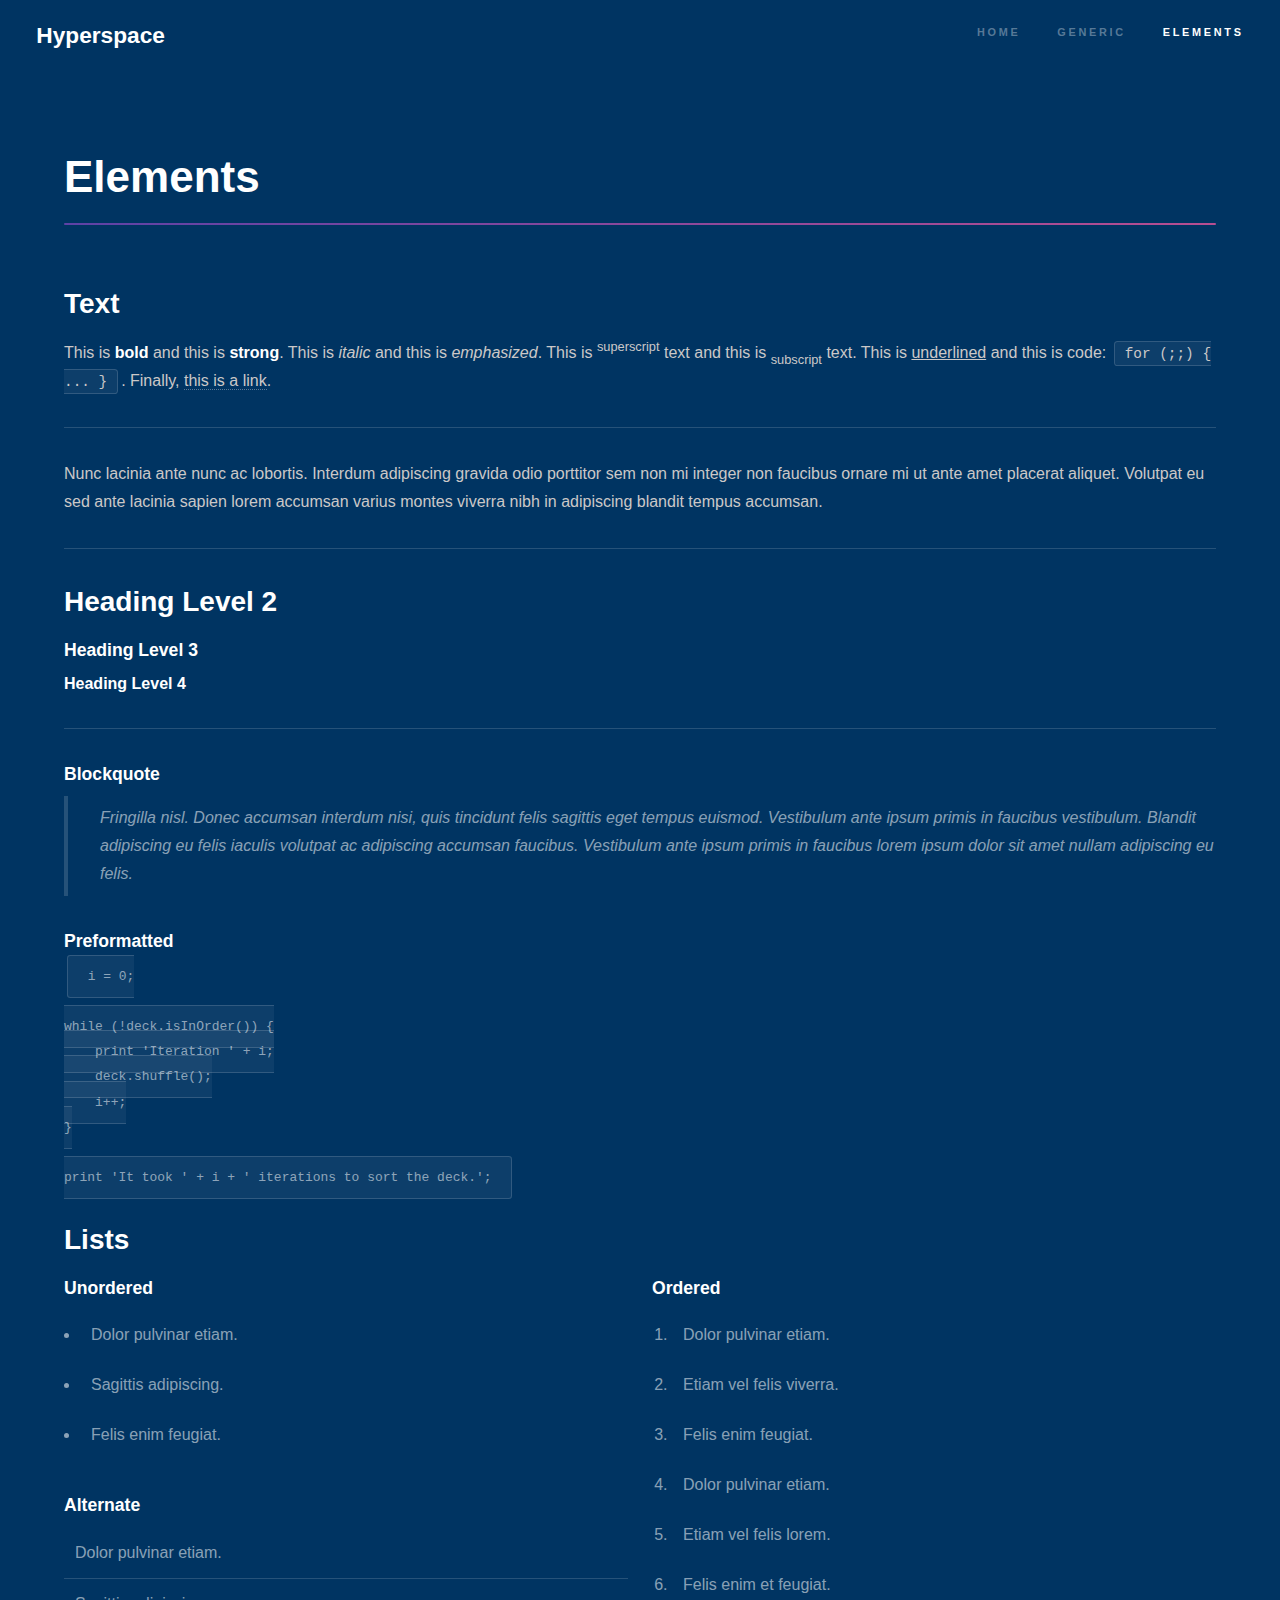
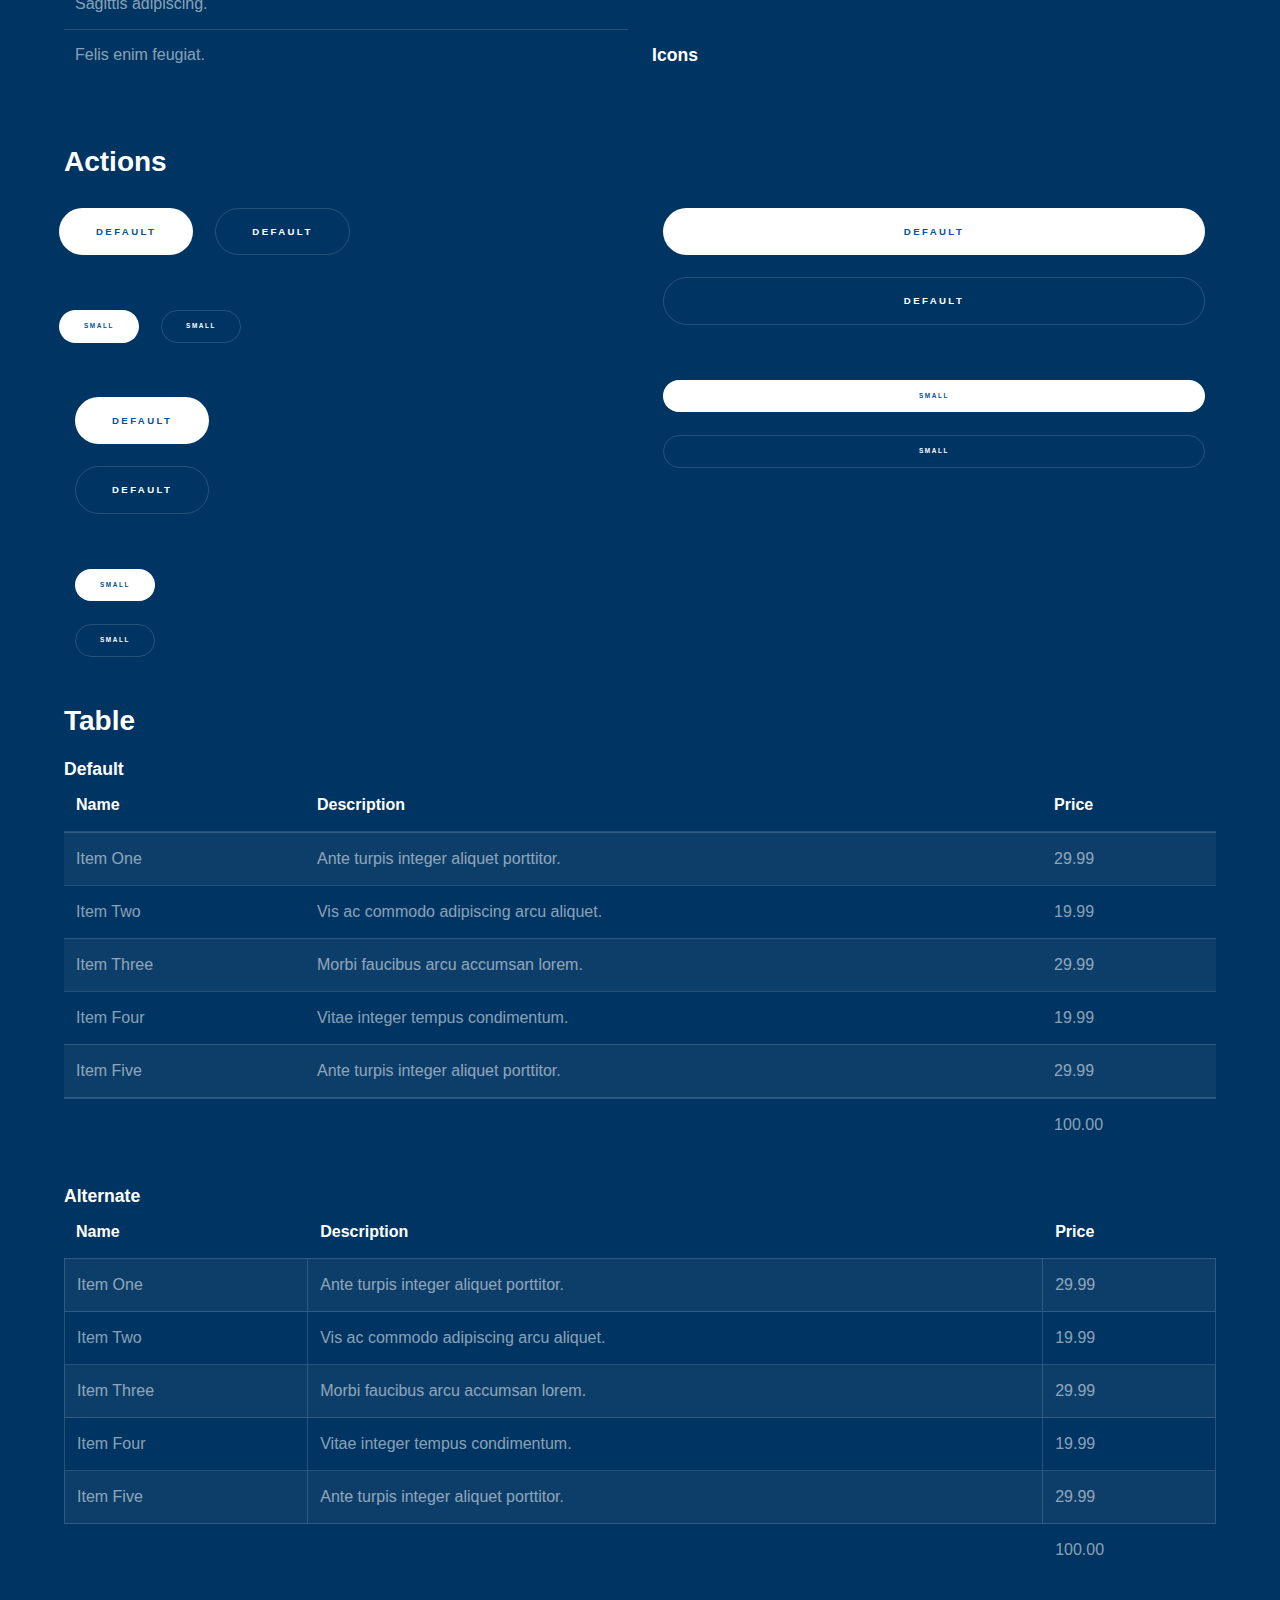
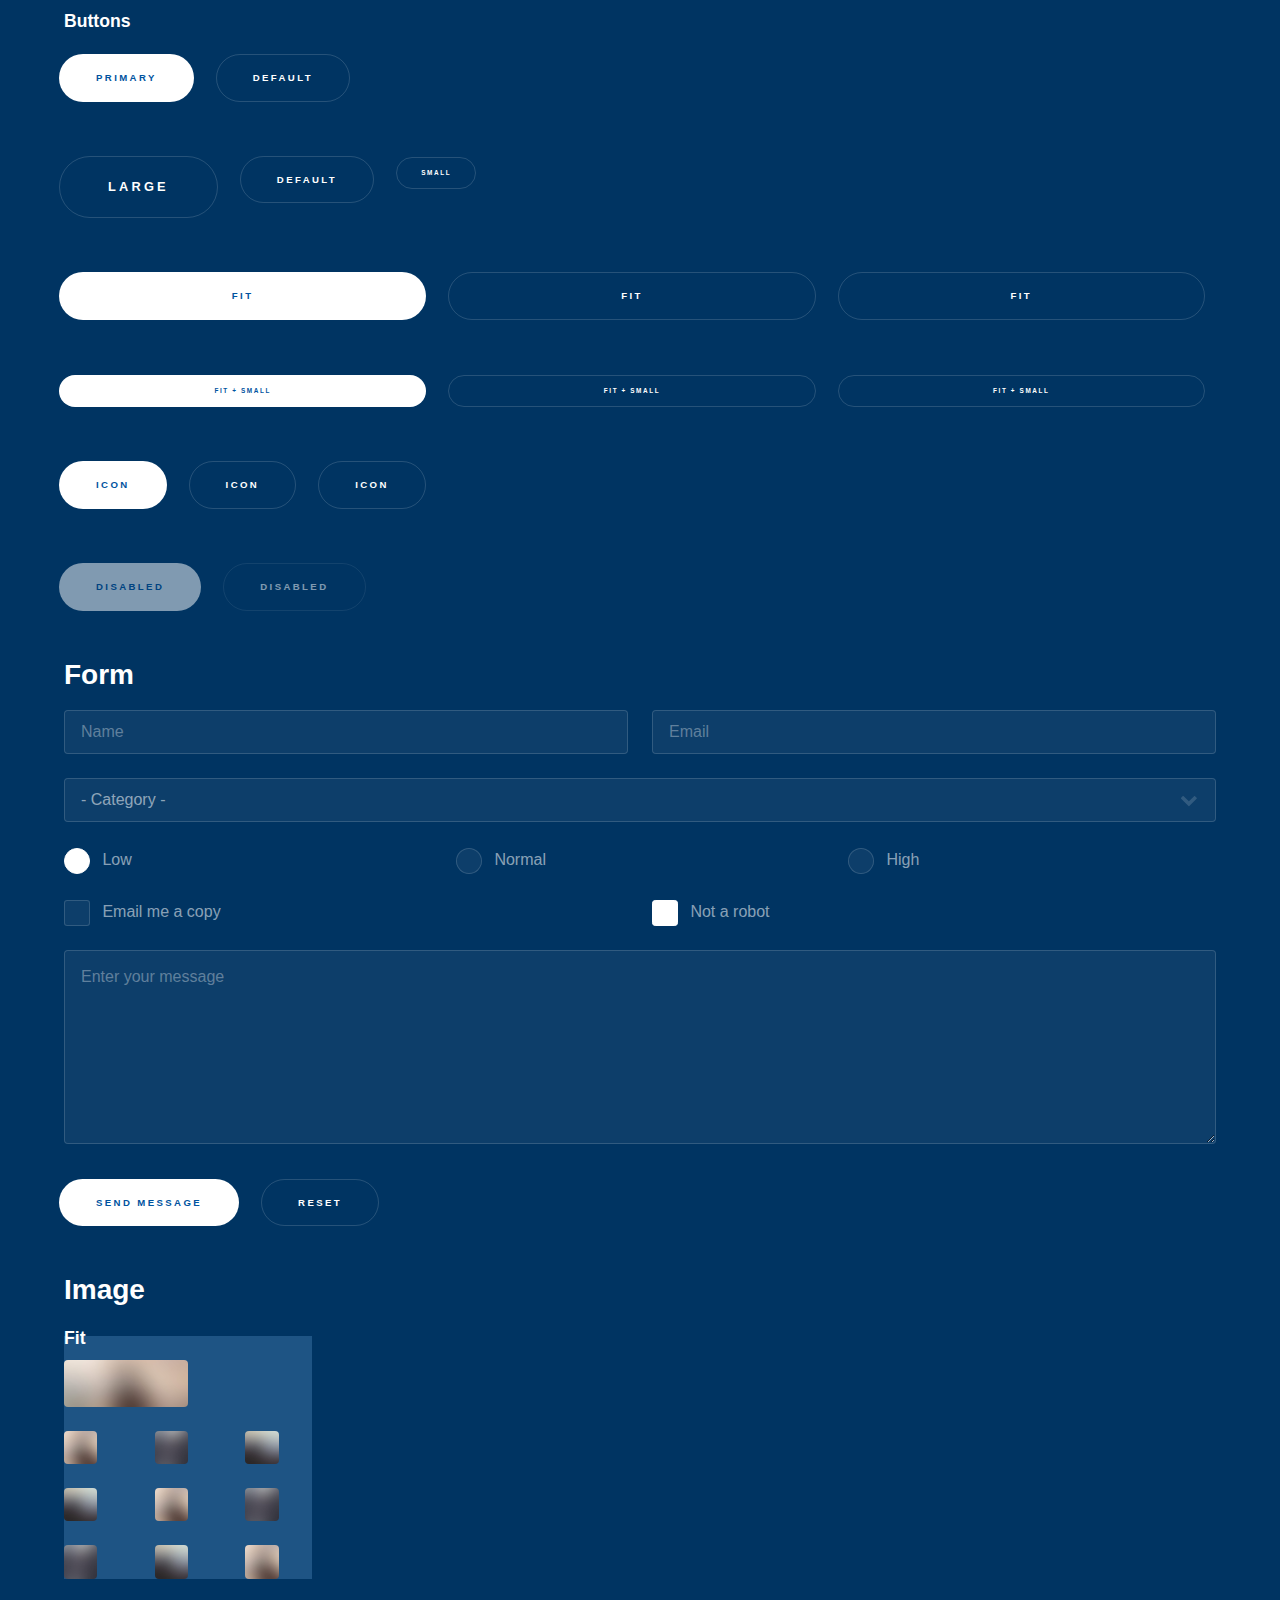
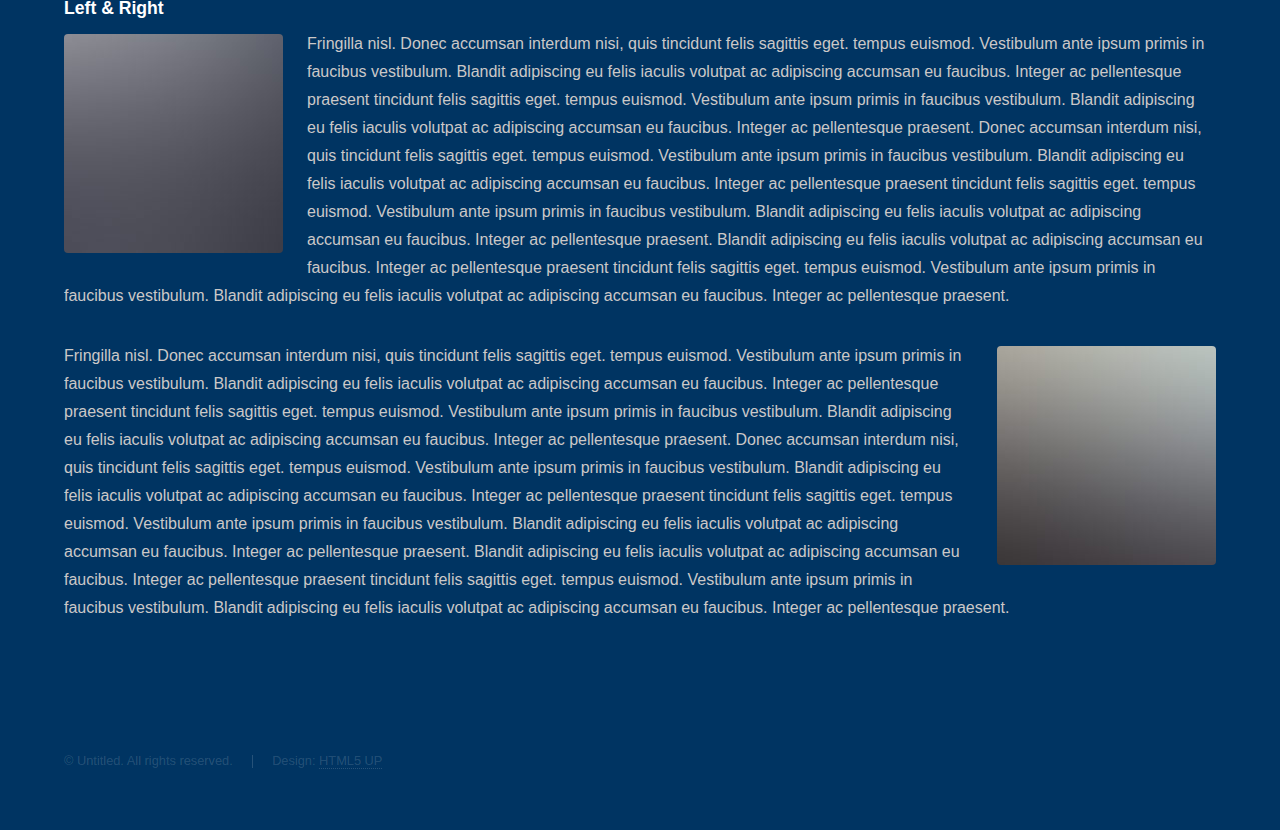
<file: elements.html>
<!DOCTYPE HTML>
<!--
	Hyperspace by HTML5 UP
	html5up.net | @ajlkn
	Free for personal and commercial use under the CCA 3.0 license (html5up.net/license)
-->
<html>
	<head>
		<title>Elements - Hyperspace by HTML5 UP</title>
		<meta charset="utf-8" />
		<meta name="viewport" content="width=device-width, initial-scale=1, user-scalable=no" />
		<link rel="stylesheet" href="assets/css/main.css" />
		<noscript><link rel="stylesheet" href="assets/css/noscript.css" /></noscript>
	</head>
	<body class="is-preload">

		<!-- Header -->
			<header id="header">
				<a href="index.html" class="title">Hyperspace</a>
				<nav>
					<ul>
						<li><a href="index.html">Home</a></li>
						<li><a href="generic.html">Generic</a></li>
						<li><a href="elements.html"  class="active">Elements</a></li>
					</ul>
				</nav>
			</header>

		<!-- Wrapper -->
			<div id="wrapper">

				<!-- Main -->
					<section id="main" class="wrapper">
						<div class="inner">
							<h1 class="major">Elements</h1>

							<!-- Text -->
								<section>
									<h2>Text</h2>
									<p>This is <b>bold</b> and this is <strong>strong</strong>. This is <i>italic</i> and this is <em>emphasized</em>.
									This is <sup>superscript</sup> text and this is <sub>subscript</sub> text.
									This is <u>underlined</u> and this is code: <code>for (;;) { ... }</code>. Finally, <a href="#">this is a link</a>.</p>
									<hr />
									<p>Nunc lacinia ante nunc ac lobortis. Interdum adipiscing gravida odio porttitor sem non mi integer non faucibus ornare mi ut ante amet placerat aliquet. Volutpat eu sed ante lacinia sapien lorem accumsan varius montes viverra nibh in adipiscing blandit tempus accumsan.</p>
									<hr />
									<h2>Heading Level 2</h2>
									<h3>Heading Level 3</h3>
									<h4>Heading Level 4</h4>
									<hr />
									<h3>Blockquote</h3>
									<blockquote>Fringilla nisl. Donec accumsan interdum nisi, quis tincidunt felis sagittis eget tempus euismod. Vestibulum ante ipsum primis in faucibus vestibulum. Blandit adipiscing eu felis iaculis volutpat ac adipiscing accumsan faucibus. Vestibulum ante ipsum primis in faucibus lorem ipsum dolor sit amet nullam adipiscing eu felis.</blockquote>
									<h3>Preformatted</h3>
									<pre><code>i = 0;

while (!deck.isInOrder()) {
    print 'Iteration ' + i;
    deck.shuffle();
    i++;
}

print 'It took ' + i + ' iterations to sort the deck.';</code></pre>
								</section>

							<!-- Lists -->
								<section>
									<h2>Lists</h2>
									<div class="row">
										<div class="col-6 col-12-medium">
											<h3>Unordered</h3>
											<ul>
												<li>Dolor pulvinar etiam.</li>
												<li>Sagittis adipiscing.</li>
												<li>Felis enim feugiat.</li>
											</ul>
											<h3>Alternate</h3>
											<ul class="alt">
												<li>Dolor pulvinar etiam.</li>
												<li>Sagittis adipiscing.</li>
												<li>Felis enim feugiat.</li>
											</ul>
										</div>
										<div class="col-6 col-12-medium">
											<h3>Ordered</h3>
											<ol>
												<li>Dolor pulvinar etiam.</li>
												<li>Etiam vel felis viverra.</li>
												<li>Felis enim feugiat.</li>
												<li>Dolor pulvinar etiam.</li>
												<li>Etiam vel felis lorem.</li>
												<li>Felis enim et feugiat.</li>
											</ol>
											<h3>Icons</h3>
											<ul class="icons">
												<li><a href="#" class="icon brands fa-twitter"><span class="label">Twitter</span></a></li>
												<li><a href="#" class="icon brands fa-facebook-f"><span class="label">Facebook</span></a></li>
												<li><a href="#" class="icon brands fa-instagram"><span class="label">Instagram</span></a></li>
												<li><a href="#" class="icon brands fa-github"><span class="label">Github</span></a></li>
											</ul>
										</div>
									</div>
									<h2>Actions</h2>
									<div class="row">
										<div class="col-6 col-12-medium">
											<ul class="actions">
												<li><a href="#" class="button primary">Default</a></li>
												<li><a href="#" class="button">Default</a></li>
											</ul>
											<ul class="actions small">
												<li><a href="#" class="button primary small">Small</a></li>
												<li><a href="#" class="button small">Small</a></li>
											</ul>
											<ul class="actions stacked">
												<li><a href="#" class="button primary">Default</a></li>
												<li><a href="#" class="button">Default</a></li>
											</ul>
											<ul class="actions stacked">
												<li><a href="#" class="button primary small">Small</a></li>
												<li><a href="#" class="button small">Small</a></li>
											</ul>
										</div>
										<div class="col-6 col-12-medium">
											<ul class="actions stacked">
												<li><a href="#" class="button primary fit">Default</a></li>
												<li><a href="#" class="button fit">Default</a></li>
											</ul>
											<ul class="actions stacked">
												<li><a href="#" class="button primary small fit">Small</a></li>
												<li><a href="#" class="button small fit">Small</a></li>
											</ul>
										</div>
									</div>
								</section>

							<!-- Table -->
								<section>
									<h2>Table</h2>
									<h3>Default</h3>
									<div class="table-wrapper">
										<table>
											<thead>
												<tr>
													<th>Name</th>
													<th>Description</th>
													<th>Price</th>
												</tr>
											</thead>
											<tbody>
												<tr>
													<td>Item One</td>
													<td>Ante turpis integer aliquet porttitor.</td>
													<td>29.99</td>
												</tr>
												<tr>
													<td>Item Two</td>
													<td>Vis ac commodo adipiscing arcu aliquet.</td>
													<td>19.99</td>
												</tr>
												<tr>
													<td>Item Three</td>
													<td> Morbi faucibus arcu accumsan lorem.</td>
													<td>29.99</td>
												</tr>
												<tr>
													<td>Item Four</td>
													<td>Vitae integer tempus condimentum.</td>
													<td>19.99</td>
												</tr>
												<tr>
													<td>Item Five</td>
													<td>Ante turpis integer aliquet porttitor.</td>
													<td>29.99</td>
												</tr>
											</tbody>
											<tfoot>
												<tr>
													<td colspan="2"></td>
													<td>100.00</td>
												</tr>
											</tfoot>
										</table>
									</div>

									<h3>Alternate</h3>
									<div class="table-wrapper">
										<table class="alt">
											<thead>
												<tr>
													<th>Name</th>
													<th>Description</th>
													<th>Price</th>
												</tr>
											</thead>
											<tbody>
												<tr>
													<td>Item One</td>
													<td>Ante turpis integer aliquet porttitor.</td>
													<td>29.99</td>
												</tr>
												<tr>
													<td>Item Two</td>
													<td>Vis ac commodo adipiscing arcu aliquet.</td>
													<td>19.99</td>
												</tr>
												<tr>
													<td>Item Three</td>
													<td> Morbi faucibus arcu accumsan lorem.</td>
													<td>29.99</td>
												</tr>
												<tr>
													<td>Item Four</td>
													<td>Vitae integer tempus condimentum.</td>
													<td>19.99</td>
												</tr>
												<tr>
													<td>Item Five</td>
													<td>Ante turpis integer aliquet porttitor.</td>
													<td>29.99</td>
												</tr>
											</tbody>
											<tfoot>
												<tr>
													<td colspan="2"></td>
													<td>100.00</td>
												</tr>
											</tfoot>
										</table>
									</div>
								</section>

							<!-- Buttons -->
								<section>
									<h3>Buttons</h3>
									<ul class="actions">
										<li><a href="#" class="button primary">Primary</a></li>
										<li><a href="#" class="button">Default</a></li>
									</ul>
									<ul class="actions">
										<li><a href="#" class="button large">Large</a></li>
										<li><a href="#" class="button">Default</a></li>
										<li><a href="#" class="button small">Small</a></li>
									</ul>
									<ul class="actions fit">
										<li><a href="#" class="button primary fit">Fit</a></li>
										<li><a href="#" class="button fit">Fit</a></li>
										<li><a href="#" class="button fit">Fit</a></li>
									</ul>
									<ul class="actions fit small">
										<li><a href="#" class="button primary fit small">Fit + Small</a></li>
										<li><a href="#" class="button fit small">Fit + Small</a></li>
										<li><a href="#" class="button fit small">Fit + Small</a></li>
									</ul>
									<ul class="actions">
										<li><a href="#" class="button primary icon solid fa-download">Icon</a></li>
										<li><a href="#" class="button icon solid fa-upload">Icon</a></li>
										<li><a href="#" class="button icon solid fa-save">Icon</a></li>
									</ul>
									<ul class="actions">
										<li><span class="button primary disabled">Disabled</span></li>
										<li><span class="button disabled">Disabled</span></li>
									</ul>
								</section>

							<!-- Form -->
								<section>
									<h2>Form</h2>
									<form method="post" action="#">
										<div class="row gtr-uniform">
											<div class="col-6 col-12-xsmall">
												<input type="text" name="demo-name" id="demo-name" value="" placeholder="Name" />
											</div>
											<div class="col-6 col-12-xsmall">
												<input type="email" name="demo-email" id="demo-email" value="" placeholder="Email" />
											</div>
											<div class="col-12">
												<select name="demo-category" id="demo-category">
													<option value="">- Category -</option>
													<option value="1">Manufacturing</option>
													<option value="1">Shipping</option>
													<option value="1">Administration</option>
													<option value="1">Human Resources</option>
												</select>
											</div>
											<div class="col-4 col-12-small">
												<input type="radio" id="demo-priority-low" name="demo-priority" checked>
												<label for="demo-priority-low">Low</label>
											</div>
											<div class="col-4 col-12-small">
												<input type="radio" id="demo-priority-normal" name="demo-priority">
												<label for="demo-priority-normal">Normal</label>
											</div>
											<div class="col-4 col-12-small">
												<input type="radio" id="demo-priority-high" name="demo-priority">
												<label for="demo-priority-high">High</label>
											</div>
											<div class="col-6 col-12-small">
												<input type="checkbox" id="demo-copy" name="demo-copy">
												<label for="demo-copy">Email me a copy</label>
											</div>
											<div class="col-6 col-12-small">
												<input type="checkbox" id="demo-human" name="demo-human" checked>
												<label for="demo-human">Not a robot</label>
											</div>
											<div class="col-12">
												<textarea name="demo-message" id="demo-message" placeholder="Enter your message" rows="6"></textarea>
											</div>
											<div class="col-12">
												<ul class="actions">
													<li><input type="submit" value="Send Message" class="primary" /></li>
													<li><input type="reset" value="Reset" /></li>
												</ul>
											</div>
										</div>
									</form>
								</section>

							<!-- Image -->
								<section>
									<h2>Image</h2>
									<h3>Fit</h3>
									<div class="box alt">
										<div class="row gtr-uniform">
											<div class="col-12"><span class="image fit"><img src="images/pic04.jpg" alt="" /></span></div>
											<div class="col-4"><span class="image fit"><img src="images/pic01.jpg" alt="" /></span></div>
											<div class="col-4"><span class="image fit"><img src="images/pic02.jpg" alt="" /></span></div>
											<div class="col-4"><span class="image fit"><img src="images/pic03.jpg" alt="" /></span></div>
											<div class="col-4"><span class="image fit"><img src="images/pic03.jpg" alt="" /></span></div>
											<div class="col-4"><span class="image fit"><img src="images/pic01.jpg" alt="" /></span></div>
											<div class="col-4"><span class="image fit"><img src="images/pic02.jpg" alt="" /></span></div>
											<div class="col-4"><span class="image fit"><img src="images/pic02.jpg" alt="" /></span></div>
											<div class="col-4"><span class="image fit"><img src="images/pic03.jpg" alt="" /></span></div>
											<div class="col-4"><span class="image fit"><img src="images/pic01.jpg" alt="" /></span></div>
										</div>
									</div>
									<h3>Left &amp; Right</h3>
									<p><span class="image left"><img src="images/pic05.jpg" alt="" /></span>Fringilla nisl. Donec accumsan interdum nisi, quis tincidunt felis sagittis eget. tempus euismod. Vestibulum ante ipsum primis in faucibus vestibulum. Blandit adipiscing eu felis iaculis volutpat ac adipiscing accumsan eu faucibus. Integer ac pellentesque praesent tincidunt felis sagittis eget. tempus euismod. Vestibulum ante ipsum primis in faucibus vestibulum. Blandit adipiscing eu felis iaculis volutpat ac adipiscing accumsan eu faucibus. Integer ac pellentesque praesent. Donec accumsan interdum nisi, quis tincidunt felis sagittis eget. tempus euismod. Vestibulum ante ipsum primis in faucibus vestibulum. Blandit adipiscing eu felis iaculis volutpat ac adipiscing accumsan eu faucibus. Integer ac pellentesque praesent tincidunt felis sagittis eget. tempus euismod. Vestibulum ante ipsum primis in faucibus vestibulum. Blandit adipiscing eu felis iaculis volutpat ac adipiscing accumsan eu faucibus. Integer ac pellentesque praesent. Blandit adipiscing eu felis iaculis volutpat ac adipiscing accumsan eu faucibus. Integer ac pellentesque praesent tincidunt felis sagittis eget. tempus euismod. Vestibulum ante ipsum primis in faucibus vestibulum. Blandit adipiscing eu felis iaculis volutpat ac adipiscing accumsan eu faucibus. Integer ac pellentesque praesent.</p>
									<p><span class="image right"><img src="images/pic06.jpg" alt="" /></span>Fringilla nisl. Donec accumsan interdum nisi, quis tincidunt felis sagittis eget. tempus euismod. Vestibulum ante ipsum primis in faucibus vestibulum. Blandit adipiscing eu felis iaculis volutpat ac adipiscing accumsan eu faucibus. Integer ac pellentesque praesent tincidunt felis sagittis eget. tempus euismod. Vestibulum ante ipsum primis in faucibus vestibulum. Blandit adipiscing eu felis iaculis volutpat ac adipiscing accumsan eu faucibus. Integer ac pellentesque praesent. Donec accumsan interdum nisi, quis tincidunt felis sagittis eget. tempus euismod. Vestibulum ante ipsum primis in faucibus vestibulum. Blandit adipiscing eu felis iaculis volutpat ac adipiscing accumsan eu faucibus. Integer ac pellentesque praesent tincidunt felis sagittis eget. tempus euismod. Vestibulum ante ipsum primis in faucibus vestibulum. Blandit adipiscing eu felis iaculis volutpat ac adipiscing accumsan eu faucibus. Integer ac pellentesque praesent. Blandit adipiscing eu felis iaculis volutpat ac adipiscing accumsan eu faucibus. Integer ac pellentesque praesent tincidunt felis sagittis eget. tempus euismod. Vestibulum ante ipsum primis in faucibus vestibulum. Blandit adipiscing eu felis iaculis volutpat ac adipiscing accumsan eu faucibus. Integer ac pellentesque praesent.</p>
								</section>

						</div>
					</section>

			</div>

		<!-- Footer -->
			<footer id="footer" class="wrapper alt">
				<div class="inner">
					<ul class="menu">
						<li>&copy; Untitled. All rights reserved.</li><li>Design: <a href="http://html5up.net">HTML5 UP</a></li>
					</ul>
				</div>
			</footer>

		<!-- Scripts -->
			<script src="assets/js/jquery.min.js"></script>
			<script src="assets/js/jquery.scrollex.min.js"></script>
			<script src="assets/js/jquery.scrolly.min.js"></script>
			<script src="assets/js/browser.min.js"></script>
			<script src="assets/js/breakpoints.min.js"></script>
			<script src="assets/js/util.js"></script>
			<script src="assets/js/main.js"></script>

	</body>
</html>
</file>
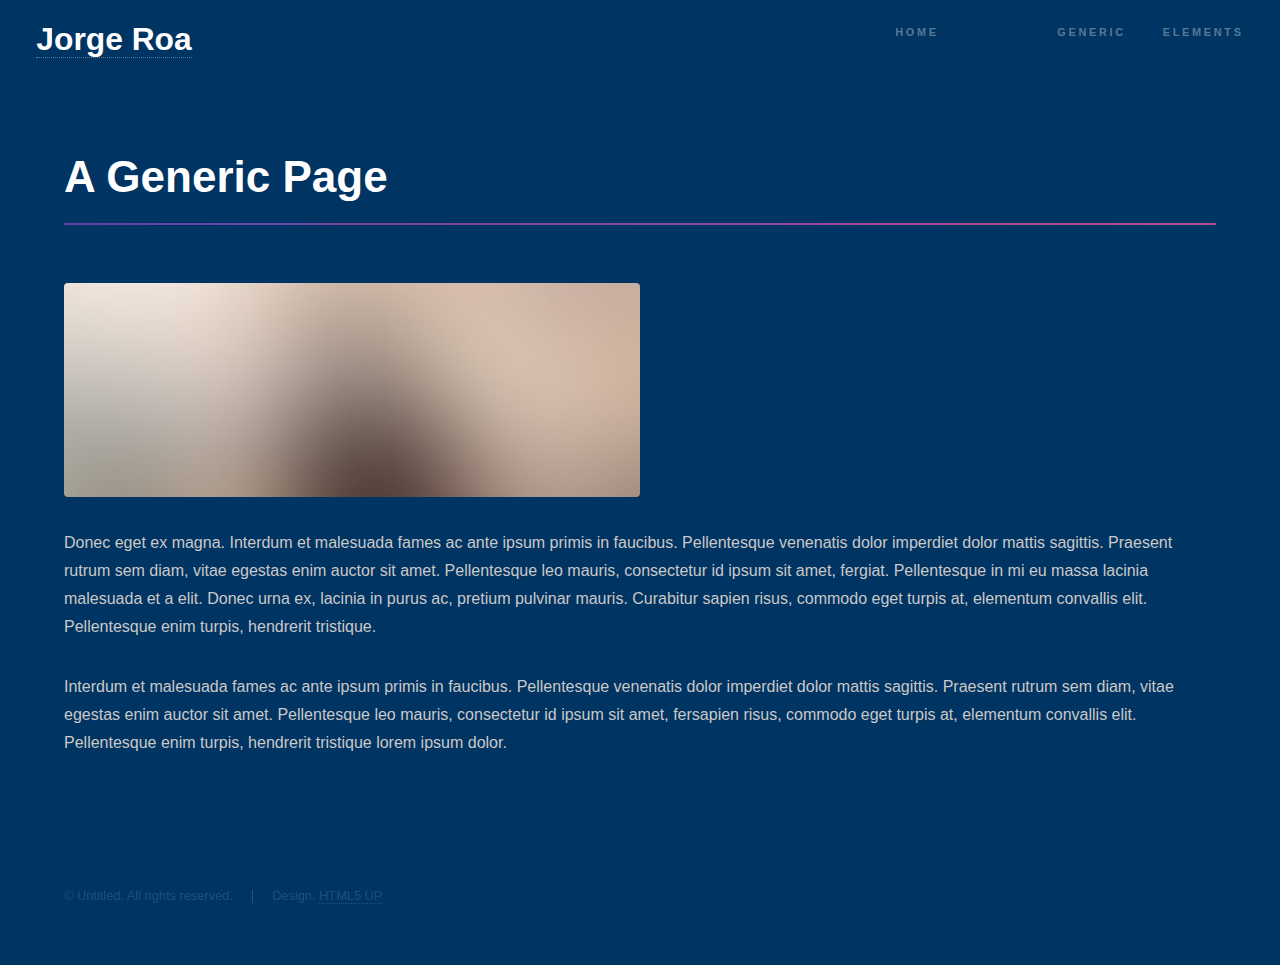
<file: generic.html>
<!DOCTYPE HTML>
<!--
	Hyperspace by HTML5 UP
	html5up.net | @ajlkn
	Free for personal and commercial use under the CCA 3.0 license (html5up.net/license)
-->
<html>
	<head>
		<title>Generic - Hyperspace by HTML5 UP</title>
		<meta charset="utf-8" />
		<meta name="viewport" content="width=device-width, initial-scale=1, user-scalable=no" />
		<link rel="stylesheet" href="assets/css/main.css" />
		<noscript><link rel="stylesheet" href="assets/css/noscript.css" /></noscript>
	</head>
	<body class="homepage is-preload">


		<!-- Header -->
			<section id="header">
				<h2><a href="index.html">Jorge Roa</a></h2>
				<!-- Nav -->
				<nav>
					<ul id="main">
						<li><a href="index.html">Home</a></li>
						<li>

						<li><a href="generic.html">Generic</a>
							  <ul class="drop">
					<div>

							<li><a href="generic.html">Rstudio</a></li>
							<li><a href="generic.html">Python</a></li>
							<li><a href="generic.html">Tableau</a></li>
						</div>
		      </ul>
				</li>
						<li><a href="elements.html">Elements</a></li>
				  </ul>
				</nav>
			</section>

		<!-- Wrapper -->
			<div id="wrapper">

				<!-- Main -->
					<section id="main" class="wrapper">
						<div class="inner">
							<h1 class="major">A Generic Page</h1>
							<span class="image fit"><img src="images/pic04.jpg" alt="" /></span>
							<p>Donec eget ex magna. Interdum et malesuada fames ac ante ipsum primis in faucibus. Pellentesque venenatis dolor imperdiet dolor mattis sagittis. Praesent rutrum sem diam, vitae egestas enim auctor sit amet. Pellentesque leo mauris, consectetur id ipsum sit amet, fergiat. Pellentesque in mi eu massa lacinia malesuada et a elit. Donec urna ex, lacinia in purus ac, pretium pulvinar mauris. Curabitur sapien risus, commodo eget turpis at, elementum convallis elit. Pellentesque enim turpis, hendrerit tristique.</p>
							<p>Interdum et malesuada fames ac ante ipsum primis in faucibus. Pellentesque venenatis dolor imperdiet dolor mattis sagittis. Praesent rutrum sem diam, vitae egestas enim auctor sit amet. Pellentesque leo mauris, consectetur id ipsum sit amet, fersapien risus, commodo eget turpis at, elementum convallis elit. Pellentesque enim turpis, hendrerit tristique lorem ipsum dolor.</p>
						</div>
						<div class='tableauPlaceholder' id='viz1659724978079' style='position: relative'><noscript><a href='#'><img alt='Dispositivos médicos ' src='https:&#47;&#47;public.tableau.com&#47;static&#47;images&#47;5Q&#47;5Q4TH9K4Y&#47;1_rss.png' style='border: none' /></a></noscript><object class='tableauViz'  style='display:none;'><param name='host_url' value='https%3A%2F%2Fpublic.tableau.com%2F' /> <param name='embed_code_version' value='3' /> <param name='path' value='shared&#47;5Q4TH9K4Y' /> <param name='toolbar' value='yes' /><param name='static_image' value='https:&#47;&#47;public.tableau.com&#47;static&#47;images&#47;5Q&#47;5Q4TH9K4Y&#47;1.png' /> <param name='animate_transition' value='yes' /><param name='display_static_image' value='yes' /><param name='display_spinner' value='yes' /><param name='display_overlay' value='yes' /><param name='display_count' value='yes' /><param name='language' value='es-ES' /></object></div>                <script type='text/javascript'>                    var divElement = document.getElementById('viz1659724978079');                    var vizElement = divElement.getElementsByTagName('object')[0];                    vizElement.style.width='1016px';vizElement.style.height='991px';                    var scriptElement = document.createElement('script');                    scriptElement.src = 'https://public.tableau.com/javascripts/api/viz_v1.js';                    vizElement.parentNode.insertBefore(scriptElement, vizElement);                </script>
					</section>


		<!-- Footer -->
			<footer id="footer" class="wrapper alt">
				<div class="inner">
					<ul class="menu">
						<li>&copy; Untitled. All rights reserved.</li><li>Design: <a href="http://html5up.net">HTML5 UP</a></li>
					</ul>
				</div>
			</footer>


    </div>

		<!-- Scripts -->
			<script src="assets/js/jquery.min.js"></script>
			<script src="assets/js/jquery.scrollex.min.js"></script>
			<script src="assets/js/jquery.scrolly.min.js"></script>
			<script src="assets/js/browser.min.js"></script>
			<script src="assets/js/breakpoints.min.js"></script>
			<script src="assets/js/util.js"></script>
			<script src="assets/js/main.js"></script>

	</body>
</html>
</file>
<file: assets/css/main.css>
.fade-in-text {
  animation: fadeIn 2s;
  -webkit-animation: fadeIn 2s;
  -moz-animation: fadeIn 2s;
  -o-animation: fadeIn 2s;
  -ms-animation: fadeIn 2s;
}

@keyframes fadeIn {
  0% { opacity: 0; }
  100% { opacity: 1; }
}

@-moz-keyframes fadeIn {
  0% { opacity: 0; }
  100% { opacity: 1; }
}

@-webkit-keyframes fadeIn {
  0% { opacity: 0; }
  100% { opacity: 1; }
}

@-o-keyframes fadeIn {
  0% { opacity: 0; }
  100% { opacity: 1; }
}

@-ms-keyframes fadeIn {
  0% { opacity: 0; }
  100% { opacity: 1; }
}


.reveal{

  transform: translateY(150px);
  opacity: 0;
  transition: 0.5s all ease;
}

.reveal.active{
  transform: translateY(0);
  opacity: 1;
}


#header{
    height: 80px;
		border-bottom: none;
		background: #003462 !important;
		font-size: 113.5%;

}

ul{
	list-style: none;
	position: relative;
}

.drop ul{
    position: relative;   /* add this */
}

.drop ul ul{
    left: -2em;              /* add this */
}
a{
text-decoration: none;
outline:none;
list-style: none;
border-bottom: none;
}
#main {
  position: relative;
  border-bottom: none;
	background: #0073DB;


}

#main {
  position: relative;
  border-bottom: none;
	background: #0073DB;


}
#main li {
	left: auto;
  position: relative;
  padding: 11px 11px;
  z-index: 5;
  min-width: 50px;

}


.drop {
  overflow: hidden;
  list-style: none;
  position: absolute;
  padding: 0;
  width: 105%;

  top: 42px;


}
.drop div {
  -webkit-transform: translate(0, -100%);
  -moz-transform: translate(0, -100%);
  -ms-transform: translate(0, -100%);
  transform: translate(0, -100%);
  -webkit-transition: all 0.5s 0.1s;
  -moz-transition: all 0.5s 0.1s;
  -ms-transition: all 0.5s 0.1s;
  transition: all 0.5s 0.1s;
	left: -2em;

}
.drop li {
  display: block;
  padding: 0;
  width: 100%;
  background: #0054A0 !important;
	position: absolute;



}

#marker {
  height: 6px;
  background: #3e8760 !important;

  bottom: 0;
  width: 100px;
  z-index: 2;
  -webkit-transition: all 0.35s;
  -moz-transition: all 0.35s;
  -ms-transition: all 0.35s;
  transition: all 0.35s;
}

#main li:nth-child(1):hover ul div {
  -webkit-transform: translate(0, 0);
  -moz-transform: translate(0, 0);
  -ms-transform: translate(0, 0);
  transform: translate(0, 0);

}
#main li:nth-child(1):hover ~ #marker {
  -webkit-transform: translate(0px, 0);
  -moz-transform: translate(0px, 0);
  -ms-transform: translate(0px, 0);
  transform: translate(0px, 0);
}

#main li:nth-child(2):hover ul div {
  -webkit-transform: translate(0, 0);
  -moz-transform: translate(0, 0);
  -ms-transform: translate(0, 0);
  transform: translate(0, 0);
}
#main li:nth-child(2):hover ~ #marker {
  -webkit-transform: translate(120px, 0);
  -moz-transform: translate(120px, 0);
  -ms-transform: translate(120px, 0);
  transform: translate(120px, 0);
}

#main li:nth-child(3):hover ul div {
  -webkit-transform: translate(0, 0);
  -moz-transform: translate(0, 0);
  -ms-transform: translate(0, 0);
  transform: translate(0, 0);
}
#main li:nth-child(3):hover ~ #marker {
  -webkit-transform: translate(240px, 0);
  -moz-transform: translate(240px, 0);
  -ms-transform: translate(240px, 0);
  transform: translate(240px, 0);
}

#main li:nth-child(4):hover ul div {
  -webkit-transform: translate(0, 0);
  -moz-transform: translate(0, 0);
  -ms-transform: translate(0, 0);
  transform: translate(0, 0);
}
#main li:nth-child(4):hover ~ #marker {
  -webkit-transform: translate(360px, 0);
  -moz-transform: translate(360px, 0);
  -ms-transform: translate(360px, 0);
  transform: translate(360px, 0);
}



@import url(fontawesome-all.min.css);

/*
	Hyperspace by HTML5 UP
	html5up.net | @ajlkn
	Free for personal and commercial use under the CCA 3.0 license (html5up.net/license)
*/

html, body, div, span, applet, object,
iframe, h1, h2, h3, h4, h5, h6, p, blockquote,
pre, a, abbr, acronym, address, big, cite,
code, del, dfn, em, img, ins, kbd, q, s, samp,
small, strike, strong, sub, sup, tt, var, b,
u, i, center, dl, dt, dd, ol, ul, li, fieldset,
form, label, legend, table, caption, tbody,
tfoot, thead, tr, th, td, article, aside,
canvas, details, embed, figure, figcaption,
footer, header, hgroup, menu, nav, output, ruby,
section, summary, time, mark, audio, video {
	margin: 0;
	padding: 0;
	border: 0;
	font-size: 100%;
	font: inherit;
	vertical-align: baseline;}

article, aside, details, figcaption, figure,
footer, header, hgroup, menu, nav, section {
	display: block;}

header .subnav ul li ul a{

	position: absolute;
}

p{
  color: #CBC8C8 !important;
}
body {
	line-height: 1;
}

ol, ul {
	list-style: none;
}

blockquote, q {
	quotes: none;
}

	blockquote:before, blockquote:after, q:before, q:after {
		content: '';
		content: none;
	}

table {
	border-collapse: collapse;
	border-spacing: 0;
}

body {
	-webkit-text-size-adjust: none;
}

mark {
	background-color: transparent;
	color: inherit;
}

input::-moz-focus-inner {
	border: 0;
	padding: 0;
}

input, select, textarea {
	-moz-appearance: none;
	-webkit-appearance: none;
	-ms-appearance: none;
	appearance: none;
}

/* Basic */

	@-ms-viewport {
		width: device-width;
    zoom: 1.0 ;
	}

	body {
		-ms-overflow-style: scrollbar;
	}

  @media only screen and (max-width: 600px) {

    header nav li ul main a section div{
      display: none;
    }

  }

	@media screen and (max-width: 480px) {

		html, body {
			min-width: 320px;
		}

	}

	html {
		box-sizing: border-box;
	}

	*, *:before, *:after {
		box-sizing: inherit;
	}

	body {
		background: #312450;
	}

		body.is-preload *, body.is-preload *:before, body.is-preload *:after {
			-moz-animation: none !important;
			-webkit-animation: none !important;
			-ms-animation: none !important;
			animation: none !important;
			-moz-transition: none !important;
			-webkit-transition: none !important;
			-ms-transition: none !important;
			transition: none !important;
		}

/* Type */

	body, input, select, textarea {
		color: rgba(255, 255, 255, 0.55);
		font-family: Arial, Helvetica, sans-serif;
		font-size: 16.5pt;
		font-weight: normal;
		line-height: 1.75;
	}

		@media screen and (max-width: 1680px) {

			body, input, select, textarea {
				font-size: 13pt;
			}

		}

		@media screen and (max-width: 1280px) {

			body, input, select, textarea {
				font-size: 12pt;
			}

		}

		@media screen and (max-width: 360px) {

			body, input, select, textarea {
				font-size: 11pt;
			}

		}

	a {
		-moz-transition: color 0.2s ease, border-bottom-color 0.2s ease;
		-webkit-transition: color 0.2s ease, border-bottom-color 0.2s ease;
		-ms-transition: color 0.2s ease, border-bottom-color 0.2s ease;
		transition: color 0.2s ease, border-bottom-color 0.2s ease;
		border-bottom: dotted 1px rgba(255, 255, 255, 0.35);
		color: inherit;
		text-decoration: none;
	}

		a:hover {
			border-bottom-color: transparent;
			color: #b74e91 !important;
		}

	strong, b {
		color: #ffffff;
		font-weight: bold;
	}

	em, i {
		font-style: italic;
	}

	p {
		margin: 0 0 2em 0;
	}

	h1, h2, h3, h4, h5, h6 {
		color: #ffffff;
		font-weight: bold;
		line-height: 1.5;
		margin: 0 0 0.5em 0;
	}

		h1 a, h2 a, h3 a, h4 a, h5 a, h6 a {
			color: inherit;
			text-decoration: none;
		}

	h1 {
		font-size: 2.75em;
	}

		h1.major {
			margin: 0 0 1.3em 0;
			position: relative;
			padding-bottom: 0.35em;
		}

			h1.major:after {
				background-image: -moz-linear-gradient(to right, #5e42a6, #b74e91);
				background-image: -webkit-linear-gradient(to right, #5e42a6, #b74e91);
				background-image: -ms-linear-gradient(to right, #5e42a6, #b74e91);
				background-image: linear-gradient(to right, #5e42a6, #b74e91);
				-moz-transition: max-width 0.2s ease;
				-webkit-transition: max-width 0.2s ease;
				-ms-transition: max-width 0.2s ease;
				transition: max-width 0.2s ease;
				border-radius: 0.2em;
				bottom: 0;
				content: '';
				height: 0.05em;
				position: absolute;
				right: 0;
				width: 100%;
			}

	h2 {
		font-size: 1.75em;
	}

	h3 {
		font-size: 1.1em;
	}

	h4 {
		font-size: 1em;
	}

	h5 {
		font-size: 0.8em;
	}

	h6 {
		font-size: 0.6em;
	}

	@media screen and (max-width: 736px) {

		h1 {
			font-size: 2em;
		}

		h2 {
			font-size: 1.25em;
		}

		h3 {
			font-size: 1em;
		}

		h4 {
			font-size: 0.8em;
		}

		h5 {
			font-size: 0.6em;
		}

		h6 {
			font-size: 0.6em;
		}

	}

	sub {
		font-size: 0.8em;
		position: relative;
		top: 0.5em;
	}

	sup {
		font-size: 0.8em;
		position: relative;
		top: -0.5em;
	}

	blockquote {
		border-left: solid 4px rgba(255, 255, 255, 0.15);
		font-style: italic;
		margin: 0 0 2em 0;
		padding: 0.5em 0 0.5em 2em;
	}

	code {
		background: rgba(255, 255, 255, 0.05);
		border-radius: 0.25em;
		border: solid 1px rgba(255, 255, 255, 0.15);
		font-family: "Courier New", monospace;
		font-size: 0.9em;
		margin: 0 0.25em;
		padding: 0.25em 0.65em;
	}

	pre {
		-webkit-overflow-scrolling: touch;
		font-family: "Courier New", monospace;
		font-size: 0.9em;
		margin: 0 0 2em 0;
	}

		pre code {

			line-height: 1.75em;
			padding: 1em 1.5em;
			overflow-x: auto;
		}

	hr {
		border: 0;
		border-bottom: solid 1px rgba(255, 255, 255, 0.15);
		margin: 2em 0;
	}

		hr.major {
			margin: 3em 0;
		}

	.align-left {
		text-align: left;
	}

	.align-center {
		text-align: center;
	}

	.align-right {
		text-align: right;
	}

  /* Container */

  	.container {
  		margin: 0 auto;
  		max-width: 100%;
  		width: 1400px;
  	}

  		@media screen and (max-width: 1680px) {

  			.container {
  				width: 1200px;
  			}

  		}

  		@media screen and (max-width: 1280px) {

  			.container {
  				width: 960px;
  			}

  		}

  		@media screen and (max-width: 980px) {

  			.container {
  				width: 90%;
  			}

  		}

  		@media screen and (max-width: 736px) {

  			.container {
  				width: 100%;
  			}

  		}

      @media screen and (max-width: 300px) {

  			.header {
  				width: 10%;
          position: flex;
  			}

  		}


/* Row */

	.row {
		display: flex ;
		flex-wrap: wrap;
		box-sizing: border-box;
		align-items: stretch;
    text-align: justify;
    justify-content: space-between;
	}

		.row > * {
			box-sizing: border-box;
		}

		.row.gtr-uniform > * > :last-child {
			margin-bottom: 0;
		}

		.row.aln-left {
			justify-content: flex-start;
		}

		.row.aln-center {
			justify-content: center;
		}

		.row.aln-right {
			justify-content: flex-end;
		}

		.row.aln-top {
			align-items: flex-start;
		}

		.row.aln-middle {
			align-items: center;
		}

		.row.aln-bottom {
			align-items: flex-end;
		}

		.row > .imp {
			order: -1;
		}

		.row > .col-1 {
			width: 8.33333%;
		}

		.row > .off-1 {
			margin-left: 8.33333%;
		}

		.row > .col-2 {
			width: 16.66667%;
		}

		.row > .off-2 {
			margin-left: 16.66667%;
		}

		.row > .col-3 {
			width: 25%;
		}

		.row > .off-3 {
			margin-left: 25%;
		}

		.row > .col-4 {
			width: 33.33333%;
		}

		.row > .off-4 {
			margin-left: 33.33333%;
		}

		.row > .col-5 {
			width: 41.66667%;
		}

		.row > .off-5 {
			margin-left: 41.66667%;
		}

		.row > .col-6 {
			width: 50%;
		}

		.row > .off-6 {
			margin-left: 50%;
		}

		.row > .col-7 {
			width: 58.33333%;
		}

		.row > .off-7 {
			margin-left: 58.33333%;
		}

		.row > .col-8 {
			width: 66.66667%;
		}

		.row > .off-8 {
			margin-left: 66.66667%;
		}

		.row > .col-9 {
			width: 75%;
		}

		.row > .off-9 {
			margin-left: 75%;
		}

		.row > .col-10 {
			width: 83.33333%;
		}

		.row > .off-10 {
			margin-left: 83.33333%;
		}

		.row > .col-11 {
			width: 91.66667%;
		}

		.row > .off-11 {
			margin-left: 91.66667%;
		}

		.row > .col-12 {
			width: 100%;
		}

		.row > .off-12 {
			margin-left: 100%;
		}

		.row.gtr-0 {
			margin-top: 0;
			margin-left: 0em;
		}

			.row.gtr-0 > * {
				padding: 0 0 0 0em;
			}

			.row.gtr-0.gtr-uniform {
				margin-top: 0em;
			}

				.row.gtr-0.gtr-uniform > * {
					padding-top: 0em;
				}

		.row.gtr-25 {
			margin-top: 0;
			margin-left: -0.375em;
		}

			.row.gtr-25 > * {
				padding: 0 0 0 0.375em;
			}

			.row.gtr-25.gtr-uniform {
				margin-top: -0.375em;
			}

				.row.gtr-25.gtr-uniform > * {
					padding-top: 0.375em;
				}

		.row.gtr-50 {
			margin-top: 0;
			margin-left: -0.75em;
		}

			.row.gtr-50 > * {
				padding: 0 0 0 0.75em;
			}

			.row.gtr-50.gtr-uniform {
				margin-top: -0.75em;
			}

				.row.gtr-50.gtr-uniform > * {
					padding-top: 0.75em;
				}

		.row {
			margin-top: 0;
			margin-left: -1.5em;
		}

			.row > * {
				padding: 0 0 0 1.5em;
			}

			.row.gtr-uniform {
				margin-top: -1.5em;
			}

				.row.gtr-uniform > * {
					padding-top: 1.5em;
				}

		.row.gtr-150 {
			margin-top: 0;
			margin-left: -2.25em;
		}

			.row.gtr-150 > * {
				padding: 0 0 0 2.25em;
			}

			.row.gtr-150.gtr-uniform {
				margin-top: -2.25em;
			}

				.row.gtr-150.gtr-uniform > * {
					padding-top: 2.25em;
				}

		.row.gtr-200 {
			margin-top: 0;
			margin-left: -3em;
		}

			.row.gtr-200 > * {
				padding: 0 0 0 3em;
			}

			.row.gtr-200.gtr-uniform {
				margin-top: -3em;
			}

				.row.gtr-200.gtr-uniform > * {
					padding-top: 3em;
				}

		@media screen and (max-width: 1680px) {

			.row {
				display: flex;
				flex-wrap: wrap;
				box-sizing: border-box;
				align-items: stretch;
			}

				.row > * {
					box-sizing: border-box;
				}

				.row.gtr-uniform > * > :last-child {
					margin-bottom: 0;
				}

				.row.aln-left {
					justify-content: flex-start;
				}

				.row.aln-center {
					justify-content: center;
				}

				.row.aln-right {
					justify-content: flex-end;
				}

				.row.aln-top {
					align-items: flex-start;
				}

				.row.aln-middle {
					align-items: center;
				}

				.row.aln-bottom {
					align-items: flex-end;
				}

				.row > .imp-xlarge {
					order: -1;
				}

				.row > .col-1-xlarge {
					width: 8.33333%;
				}

				.row > .off-1-xlarge {
					margin-left: 8.33333%;
				}

				.row > .col-2-xlarge {
					width: 16.66667%;
				}

				.row > .off-2-xlarge {
					margin-left: 16.66667%;
				}

				.row > .col-3-xlarge {
					width: 25%;
				}

				.row > .off-3-xlarge {
					margin-left: 25%;
				}

				.row > .col-4-xlarge {
					width: 33.33333%;
				}

				.row > .off-4-xlarge {
					margin-left: 33.33333%;
				}

				.row > .col-5-xlarge {
					width: 41.66667%;
				}

				.row > .off-5-xlarge {
					margin-left: 41.66667%;
				}

				.row > .col-6-xlarge {
					width: 50%;
				}

				.row > .off-6-xlarge {
					margin-left: 50%;
				}

				.row > .col-7-xlarge {
					width: 58.33333%;
				}

				.row > .off-7-xlarge {
					margin-left: 58.33333%;
				}

				.row > .col-8-xlarge {
					width: 66.66667%;
				}

				.row > .off-8-xlarge {
					margin-left: 66.66667%;
				}

				.row > .col-9-xlarge {
					width: 75%;
				}

				.row > .off-9-xlarge {
					margin-left: 75%;
				}

				.row > .col-10-xlarge {
					width: 83.33333%;
				}

				.row > .off-10-xlarge {
					margin-left: 83.33333%;
				}

				.row > .col-11-xlarge {
					width: 91.66667%;
				}

				.row > .off-11-xlarge {
					margin-left: 91.66667%;
				}

				.row > .col-12-xlarge {
					width: 100%;
				}

				.row > .off-12-xlarge {
					margin-left: 100%;
				}

				.row.gtr-0 {
					margin-top: 0;
					margin-left: 0em;
				}

					.row.gtr-0 > * {
						padding: 0 0 0 0em;
					}

					.row.gtr-0.gtr-uniform {
						margin-top: 0em;
					}

						.row.gtr-0.gtr-uniform > * {
							padding-top: 0em;
						}

				.row.gtr-25 {
					margin-top: 0;
					margin-left: -0.375em;
				}

					.row.gtr-25 > * {
						padding: 0 0 0 0.375em;
					}

					.row.gtr-25.gtr-uniform {
						margin-top: -0.375em;
					}

						.row.gtr-25.gtr-uniform > * {
							padding-top: 0.375em;
						}

				.row.gtr-50 {
					margin-top: 0;
					margin-left: -0.75em;
				}

					.row.gtr-50 > * {
						padding: 0 0 0 0.75em;
					}

					.row.gtr-50.gtr-uniform {
						margin-top: -0.75em;
					}

						.row.gtr-50.gtr-uniform > * {
							padding-top: 0.75em;
						}

				.row {
					margin-top: 0;
					margin-left: -1.5em;
				}

					.row > * {
						padding: 0 0 0 1.5em;
					}

					.row.gtr-uniform {
						margin-top: -1.5em;
					}

						.row.gtr-uniform > * {
							padding-top: 1.5em;
						}

				.row.gtr-150 {
					margin-top: 0;
					margin-left: -2.25em;
				}

					.row.gtr-150 > * {
						padding: 0 0 0 2.25em;
					}

					.row.gtr-150.gtr-uniform {
						margin-top: -2.25em;
					}

						.row.gtr-150.gtr-uniform > * {
							padding-top: 2.25em;
						}

				.row.gtr-200 {
					margin-top: 0;
					margin-left: -3em;
				}

					.row.gtr-200 > * {
						padding: 0 0 0 3em;
					}

					.row.gtr-200.gtr-uniform {
						margin-top: -3em;
					}

						.row.gtr-200.gtr-uniform > * {
							padding-top: 3em;
						}

		}

		@media screen and (max-width: 1280px) {

			.row {
				display: flex;
				flex-wrap: wrap;
				box-sizing: border-box;
				align-items: stretch;
			}

				.row > * {
					box-sizing: border-box;
				}

				.row.gtr-uniform > * > :last-child {
					margin-bottom: 0;
				}

				.row.aln-left {
					justify-content: flex-start;
				}

				.row.aln-center {
					justify-content: center;
				}

				.row.aln-right {
					justify-content: flex-end;
				}

				.row.aln-top {
					align-items: flex-start;
				}

				.row.aln-middle {
					align-items: center;
				}

				.row.aln-bottom {
					align-items: flex-end;
				}

				.row > .imp-large {
					order: -1;
				}

				.row > .col-1-large {
					width: 8.33333%;
				}

				.row > .off-1-large {
					margin-left: 8.33333%;
				}

				.row > .col-2-large {
					width: 16.66667%;
				}

				.row > .off-2-large {
					margin-left: 16.66667%;
				}

				.row > .col-3-large {
					width: 25%;
				}

				.row > .off-3-large {
					margin-left: 25%;
				}

				.row > .col-4-large {
					width: 33.33333%;
				}

				.row > .off-4-large {
					margin-left: 33.33333%;
				}

				.row > .col-5-large {
					width: 41.66667%;
				}

				.row > .off-5-large {
					margin-left: 41.66667%;
				}

				.row > .col-6-large {
					width: 50%;
				}

				.row > .off-6-large {
					margin-left: 50%;
				}

				.row > .col-7-large {
					width: 58.33333%;
				}

				.row > .off-7-large {
					margin-left: 58.33333%;
				}

				.row > .col-8-large {
					width: 66.66667%;
				}

				.row > .off-8-large {
					margin-left: 66.66667%;
				}

				.row > .col-9-large {
					width: 75%;
				}

				.row > .off-9-large {
					margin-left: 75%;
				}

				.row > .col-10-large {
					width: 83.33333%;
				}

				.row > .off-10-large {
					margin-left: 83.33333%;
				}

				.row > .col-11-large {
					width: 91.66667%;
				}

				.row > .off-11-large {
					margin-left: 91.66667%;
				}

				.row > .col-12-large {
					width: 100%;
				}

				.row > .off-12-large {
					margin-left: 100%;
				}

				.row.gtr-0 {
					margin-top: 0;
					margin-left: 0em;
				}

					.row.gtr-0 > * {
						padding: 0 0 0 0em;
					}

					.row.gtr-0.gtr-uniform {
						margin-top: 0em;
					}

						.row.gtr-0.gtr-uniform > * {
							padding-top: 0em;
						}

				.row.gtr-25 {
					margin-top: 0;
					margin-left: -0.375em;
				}

					.row.gtr-25 > * {
						padding: 0 0 0 0.375em;
					}

					.row.gtr-25.gtr-uniform {
						margin-top: -0.375em;
					}

						.row.gtr-25.gtr-uniform > * {
							padding-top: 0.375em;
						}

				.row.gtr-50 {
					margin-top: 0;
					margin-left: -0.75em;
				}

					.row.gtr-50 > * {
						padding: 0 0 0 0.75em;
					}

					.row.gtr-50.gtr-uniform {
						margin-top: -0.75em;
					}

						.row.gtr-50.gtr-uniform > * {
							padding-top: 0.75em;
						}

				.row {
					margin-top: 0;
					margin-left: -1.5em;
				}

					.row > * {
						padding: 0 0 0 1.5em;
					}

					.row.gtr-uniform {
						margin-top: -1.5em;
					}

						.row.gtr-uniform > * {
							padding-top: 1.5em;
						}

				.row.gtr-150 {
					margin-top: 0;
					margin-left: -2.25em;
				}

					.row.gtr-150 > * {
						padding: 0 0 0 2.25em;
					}

					.row.gtr-150.gtr-uniform {
						margin-top: -2.25em;
					}

						.row.gtr-150.gtr-uniform > * {
							padding-top: 2.25em;
						}

				.row.gtr-200 {
					margin-top: 0;
					margin-left: -3em;
				}

					.row.gtr-200 > * {
						padding: 0 0 0 3em;
					}

					.row.gtr-200.gtr-uniform {
						margin-top: -3em;
					}

						.row.gtr-200.gtr-uniform > * {
							padding-top: 3em;
						}

		}

		@media screen and (max-width: 980px) {

			.row {
				display: flex;
				flex-wrap: wrap;
				box-sizing: border-box;
				align-items: stretch;
			}

				.row > * {
					box-sizing: border-box;
				}

				.row.gtr-uniform > * > :last-child {
					margin-bottom: 0;
				}

				.row.aln-left {
					justify-content: flex-start;
				}

				.row.aln-center {
					justify-content: center;
				}

				.row.aln-right {
					justify-content: flex-end;
				}

				.row.aln-top {
					align-items: flex-start;
				}

				.row.aln-middle {
					align-items: center;
				}

				.row.aln-bottom {
					align-items: flex-end;
				}

				.row > .imp-medium {
					order: -1;
				}

				.row > .col-1-medium {
					width: 8.33333%;
				}

				.row > .off-1-medium {
					margin-left: 8.33333%;
				}

				.row > .col-2-medium {
					width: 16.66667%;
				}

				.row > .off-2-medium {
					margin-left: 16.66667%;
				}

				.row > .col-3-medium {
					width: 25%;
				}

				.row > .off-3-medium {
					margin-left: 25%;
				}

				.row > .col-4-medium {
					width: 33.33333%;
				}

				.row > .off-4-medium {
					margin-left: 33.33333%;
				}

				.row > .col-5-medium {
					width: 41.66667%;
				}

				.row > .off-5-medium {
					margin-left: 41.66667%;
				}

				.row > .col-6-medium {
					width: 50%;
				}

				.row > .off-6-medium {
					margin-left: 50%;
				}

				.row > .col-7-medium {
					width: 58.33333%;
				}

				.row > .off-7-medium {
					margin-left: 58.33333%;
				}

				.row > .col-8-medium {
					width: 66.66667%;
				}

				.row > .off-8-medium {
					margin-left: 66.66667%;
				}

				.row > .col-9-medium {
					width: 75%;
				}

				.row > .off-9-medium {
					margin-left: 75%;
				}

				.row > .col-10-medium {
					width: 83.33333%;
				}

				.row > .off-10-medium {
					margin-left: 83.33333%;
				}

				.row > .col-11-medium {
					width: 91.66667%;
				}

				.row > .off-11-medium {
					margin-left: 91.66667%;
				}

				.row > .col-12-medium {
					width: 100%;
				}

				.row > .off-12-medium {
					margin-left: 100%;
				}

				.row.gtr-0 {
					margin-top: 0;
					margin-left: 0em;
				}

					.row.gtr-0 > * {
						padding: 0 0 0 0em;
					}

					.row.gtr-0.gtr-uniform {
						margin-top: 0em;
					}

						.row.gtr-0.gtr-uniform > * {
							padding-top: 0em;
						}

				.row.gtr-25 {
					margin-top: 0;
					margin-left: -0.375em;
				}

					.row.gtr-25 > * {
						padding: 0 0 0 0.375em;
					}

					.row.gtr-25.gtr-uniform {
						margin-top: -0.375em;
					}

						.row.gtr-25.gtr-uniform > * {
							padding-top: 0.375em;
						}

				.row.gtr-50 {
					margin-top: 0;
					margin-left: -0.75em;
				}

					.row.gtr-50 > * {
						padding: 0 0 0 0.75em;
					}

					.row.gtr-50.gtr-uniform {
						margin-top: -0.75em;
					}

						.row.gtr-50.gtr-uniform > * {
							padding-top: 0.75em;
						}

				.row {
					margin-top: 0;
					margin-left: -1.5em;
				}

					.row > * {
						padding: 0 0 0 1.5em;
					}

					.row.gtr-uniform {
						margin-top: -1.5em;
					}

						.row.gtr-uniform > * {
							padding-top: 1.5em;
						}

				.row.gtr-150 {
					margin-top: 0;
					margin-left: -2.25em;
				}

					.row.gtr-150 > * {
						padding: 0 0 0 2.25em;
					}

					.row.gtr-150.gtr-uniform {
						margin-top: -2.25em;
					}

						.row.gtr-150.gtr-uniform > * {
							padding-top: 2.25em;
						}

				.row.gtr-200 {
					margin-top: 0;
					margin-left: -3em;
				}

					.row.gtr-200 > * {
						padding: 0 0 0 3em;
					}

					.row.gtr-200.gtr-uniform {
						margin-top: -3em;
					}

						.row.gtr-200.gtr-uniform > * {
							padding-top: 3em;
						}

		}

		@media screen and (max-width: 736px) {

			.row {
				display: flex;
				flex-wrap: wrap;
				box-sizing: border-box;
				align-items: stretch;
			}

				.row > * {
					box-sizing: border-box;
				}

				.row.gtr-uniform > * > :last-child {
					margin-bottom: 0;
				}

				.row.aln-left {
					justify-content: flex-start;
				}

				.row.aln-center {
					justify-content: center;
				}

				.row.aln-right {
					justify-content: flex-end;
				}

				.row.aln-top {
					align-items: flex-start;
				}

				.row.aln-middle {
					align-items: center;
				}

				.row.aln-bottom {
					align-items: flex-end;
				}

				.row > .imp-small {
					order: -1;
				}

				.row > .col-1-small {
					width: 8.33333%;
				}

				.row > .off-1-small {
					margin-left: 8.33333%;
				}

				.row > .col-2-small {
					width: 16.66667%;
				}

				.row > .off-2-small {
					margin-left: 16.66667%;
				}

				.row > .col-3-small {
					width: 25%;
				}

				.row > .off-3-small {
					margin-left: 25%;
				}

				.row > .col-4-small {
					width: 33.33333%;
				}

				.row > .off-4-small {
					margin-left: 33.33333%;
				}

				.row > .col-5-small {
					width: 41.66667%;
				}

				.row > .off-5-small {
					margin-left: 41.66667%;
				}

				.row > .col-6-small {
					width: 50%;
				}

				.row > .off-6-small {
					margin-left: 50%;
				}

				.row > .col-7-small {
					width: 58.33333%;
				}

				.row > .off-7-small {
					margin-left: 58.33333%;
				}

				.row > .col-8-small {
					width: 66.66667%;
				}

				.row > .off-8-small {
					margin-left: 66.66667%;
				}

				.row > .col-9-small {
					width: 75%;
				}

				.row > .off-9-small {
					margin-left: 75%;
				}

				.row > .col-10-small {
					width: 83.33333%;
				}

				.row > .off-10-small {
					margin-left: 83.33333%;
				}

				.row > .col-11-small {
					width: 91.66667%;
				}

				.row > .off-11-small {
					margin-left: 91.66667%;
				}

				.row > .col-12-small {
					width: 100%;
				}

				.row > .off-12-small {
					margin-left: 100%;
				}

				.row.gtr-0 {
					margin-top: 0;
					margin-left: 0em;
				}

					.row.gtr-0 > * {
						padding: 0 0 0 0em;
					}

					.row.gtr-0.gtr-uniform {
						margin-top: 0em;
					}

						.row.gtr-0.gtr-uniform > * {
							padding-top: 0em;
						}

				.row.gtr-25 {
					margin-top: 0;
					margin-left: -0.375em;
				}

					.row.gtr-25 > * {
						padding: 0 0 0 0.375em;
					}

					.row.gtr-25.gtr-uniform {
						margin-top: -0.375em;
					}

						.row.gtr-25.gtr-uniform > * {
							padding-top: 0.375em;
						}

				.row.gtr-50 {
					margin-top: 0;
					margin-left: -0.75em;
				}

					.row.gtr-50 > * {
						padding: 0 0 0 0.75em;
					}

					.row.gtr-50.gtr-uniform {
						margin-top: -0.75em;
					}

						.row.gtr-50.gtr-uniform > * {
							padding-top: 0.75em;
						}

				.row {
					margin-top: 0;
					margin-left: -1.5em;
				}

					.row > * {
						padding: 0 0 0 1.5em;
					}

					.row.gtr-uniform {
						margin-top: -1.5em;
					}

						.row.gtr-uniform > * {
							padding-top: 1.5em;
						}

				.row.gtr-150 {
					margin-top: 0;
					margin-left: -2.25em;
				}

					.row.gtr-150 > * {
						padding: 0 0 0 2.25em;
					}

					.row.gtr-150.gtr-uniform {
						margin-top: -2.25em;
					}

						.row.gtr-150.gtr-uniform > * {
							padding-top: 2.25em;
						}

				.row.gtr-200 {
					margin-top: 0;
					margin-left: -3em;
				}

					.row.gtr-200 > * {
						padding: 0 0 0 3em;
					}

					.row.gtr-200.gtr-uniform {
						margin-top: -3em;
					}

						.row.gtr-200.gtr-uniform > * {
							padding-top: 3em;
						}

		}

		@media screen and (max-width: 480px) {

			.row {
				display: flex;
				flex-wrap: wrap;
				box-sizing: border-box;
				align-items: stretch;
			}

				.row > * {
					box-sizing: border-box;
				}

				.row.gtr-uniform > * > :last-child {
					margin-bottom: 0;
				}

				.row.aln-left {
					justify-content: flex-start;
				}

				.row.aln-center {
					justify-content: center;
				}

				.row.aln-right {
					justify-content: flex-end;
				}

				.row.aln-top {
					align-items: flex-start;
				}

				.row.aln-middle {
					align-items: center;
				}

				.row.aln-bottom {
					align-items: flex-end;
				}

				.row > .imp-xsmall {
					order: -1;
				}

				.row > .col-1-xsmall {
					width: 8.33333%;
				}

				.row > .off-1-xsmall {
					margin-left: 8.33333%;
				}

				.row > .col-2-xsmall {
					width: 16.66667%;
				}

				.row > .off-2-xsmall {
					margin-left: 16.66667%;
				}

				.row > .col-3-xsmall {
					width: 25%;
				}

				.row > .off-3-xsmall {
					margin-left: 25%;
				}

				.row > .col-4-xsmall {
					width: 33.33333%;
				}

				.row > .off-4-xsmall {
					margin-left: 33.33333%;
				}

				.row > .col-5-xsmall {
					width: 41.66667%;
				}

				.row > .off-5-xsmall {
					margin-left: 41.66667%;
				}

				.row > .col-6-xsmall {
					width: 50%;
				}

				.row > .off-6-xsmall {
					margin-left: 50%;
				}

				.row > .col-7-xsmall {
					width: 58.33333%;
				}

				.row > .off-7-xsmall {
					margin-left: 58.33333%;
				}

				.row > .col-8-xsmall {
					width: 66.66667%;
				}

				.row > .off-8-xsmall {
					margin-left: 66.66667%;
				}

				.row > .col-9-xsmall {
					width: 75%;
				}

				.row > .off-9-xsmall {
					margin-left: 75%;
				}

				.row > .col-10-xsmall {
					width: 83.33333%;
				}

				.row > .off-10-xsmall {
					margin-left: 83.33333%;
				}

				.row > .col-11-xsmall {
					width: 91.66667%;
				}

				.row > .off-11-xsmall {
					margin-left: 91.66667%;
				}

				.row > .col-12-xsmall {
					width: 100%;
				}

				.row > .off-12-xsmall {
					margin-left: 100%;
				}

				.row.gtr-0 {
					margin-top: 0;
					margin-left: 0em;
				}

					.row.gtr-0 > * {
						padding: 0 0 0 0em;
					}

					.row.gtr-0.gtr-uniform {
						margin-top: 0em;
					}

						.row.gtr-0.gtr-uniform > * {
							padding-top: 0em;
						}

				.row.gtr-25 {
					margin-top: 0;
					margin-left: -0.375em;
				}

					.row.gtr-25 > * {
						padding: 0 0 0 0.375em;
					}

					.row.gtr-25.gtr-uniform {
						margin-top: -0.375em;
					}

						.row.gtr-25.gtr-uniform > * {
							padding-top: 0.375em;
						}

				.row.gtr-50 {
					margin-top: 0;
					margin-left: -0.75em;
				}

					.row.gtr-50 > * {
						padding: 0 0 0 0.75em;
					}

					.row.gtr-50.gtr-uniform {
						margin-top: -0.75em;
					}

						.row.gtr-50.gtr-uniform > * {
							padding-top: 0.75em;
						}

				.row {
					margin-top: 0;
					margin-left: -1.5em;
				}

					.row > * {
						padding: 0 0 0 1.5em;
					}

					.row.gtr-uniform {
						margin-top: -1.5em;
					}

						.row.gtr-uniform > * {
							padding-top: 1.5em;
						}

				.row.gtr-150 {
					margin-top: 0;
					margin-left: -2.25em;
				}

					.row.gtr-150 > * {
						padding: 0 0 0 2.25em;
					}

					.row.gtr-150.gtr-uniform {
						margin-top: -2.25em;
					}

						.row.gtr-150.gtr-uniform > * {
							padding-top: 2.25em;
						}

				.row.gtr-200 {
					margin-top: 0;
					margin-left: -3em;
				}

					.row.gtr-200 > * {
						padding: 0 0 0 3em;
					}

					.row.gtr-200.gtr-uniform {
						margin-top: -3em;
					}

						.row.gtr-200.gtr-uniform > * {
							padding-top: 3em;
						}

		}

/* Box */

  .hola{
    height: 10.5em;

  }

	.box {
		border-radius: 1.25em;
		border: solid 6px rgba(255, 255, 255, 0.15);
		margin-bottom: 1em;
		padding: 1.5em;
    width: 15.5em;
    background-color: #1E5484;

	}

		.box > :last-child,
		.box > :last-child > :last-child,
		.box > :last-child > :last-child > :last-child {
			margin-bottom: 1;
		}

		.box.alt {
			border: 0;
			border-radius: 0;
			padding: 0;
		}

/* Button */

	input[type="submit"],
	input[type="reset"],
	input[type="button"],
	button,
	.button {
		-moz-appearance: none;
		-webkit-appearance: none;
		-ms-appearance: none;
		appearance: none;
		-moz-transition: border-color 0.2s ease;
		-webkit-transition: border-color 0.2s ease;
		-ms-transition: border-color 0.2s ease;
		transition: border-color 0.2s ease;
		background-color: transparent;
		border: solid 1px !important;
		border-color: rgba(255, 255, 255, 0.15) !important;
		border-radius: 3em;
		color: #ffffff !important;
		cursor: pointer;
		display: inline-block;
		font-size: 0.6em;
		font-weight: bold;
		height: calc(4.75em + 2px);
		letter-spacing: 0.25em;
		line-height: 4.75em;
		outline: 0;
		padding: 0 3.75em;
		position: relative;
		text-align: center;
		text-decoration: none;
		text-transform: uppercase;
		white-space: nowrap;
	}

		input[type="submit"]:after,
		input[type="reset"]:after,
		input[type="button"]:after,
		button:after,
		.button:after {
			-moz-transform: scale(0.25);
			-webkit-transform: scale(0.25);
			-ms-transform: scale(0.25);
			transform: scale(0.25);
			pointer-events: none;
			-moz-transition: opacity 0.2s ease, -moz-transform 0.2s ease;
			-webkit-transition: opacity 0.2s ease, -webkit-transform 0.2s ease;
			-ms-transition: opacity 0.2s ease, -ms-transform 0.2s ease;
			transition: opacity 0.2s ease, transform 0.2s ease;
			background: #ffffff;
			border-radius: 3em;
			content: '';
			height: 100%;
			left: 0;
			opacity: 0;
			position: absolute;
			top: 0;
			width: 100%;
		}

		input[type="submit"].icon:before,
		input[type="reset"].icon:before,
		input[type="button"].icon:before,
		button.icon:before,
		.button.icon:before {
			margin-right: 0.75em;
		}

		input[type="submit"].fit,
		input[type="reset"].fit,
		input[type="button"].fit,
		button.fit,
		.button.fit {
			width: 100%;
		}

		input[type="submit"].small,
		input[type="reset"].small,
		input[type="button"].small,
		button.small,
		.button.small {
			font-size: 0.4em;
		}

		input[type="submit"].large,
		input[type="reset"].large,
		input[type="button"].large,
		button.large,
		.button.large {
			font-size: 0.8em;
		}

		input[type="submit"].primary,
		input[type="reset"].primary,
		input[type="button"].primary,
		button.primary,
		.button.primary {
			background-color: #ffffff;
			color: #0053a0 !important;
		}

			input[type="submit"].primary:after,
			input[type="reset"].primary:after,
			input[type="button"].primary:after,
			button.primary:after,
			.button.primary:after {
				display: none;
			}

		input[type="submit"].disabled, input[type="submit"]:disabled,
		input[type="reset"].disabled,
		input[type="reset"]:disabled,
		input[type="button"].disabled,
		input[type="button"]:disabled,
		button.disabled,
		button:disabled,
		.button.disabled,
		.button:disabled {
			cursor: default;
			opacity: 0.5;
			pointer-events: none;
		}

		input[type="submit"]:hover,
		input[type="reset"]:hover,
		input[type="button"]:hover,
		button:hover,
		.button:hover {
			border-color: rgba(255, 255, 255, 0.55) !important;
		}

			input[type="submit"]:hover:after,
			input[type="reset"]:hover:after,
			input[type="button"]:hover:after,
			button:hover:after,
			.button:hover:after {
				opacity: 0.05;
				-moz-transform: scale(1);
				-webkit-transform: scale(1);
				-ms-transform: scale(1);
				transform: scale(1);
			}

			input[type="submit"]:hover:active,
			input[type="reset"]:hover:active,
			input[type="button"]:hover:active,
			button:hover:active,
			.button:hover:active {
				border-color: #ffffff !important;
			}

				input[type="submit"]:hover:active:after,
				input[type="reset"]:hover:active:after,
				input[type="button"]:hover:active:after,
				button:hover:active:after,
				.button:hover:active:after {
					opacity: 0.1;
				}

/* Features */

	.features {
		display: -moz-flex;
		display: -webkit-flex;
		display: -ms-flex;
		display: flex;
		-moz-flex-wrap: wrap;
		-webkit-flex-wrap: wrap;
		-ms-flex-wrap: wrap;
		flex-wrap: wrap;
		border-radius: 0.25em;
		border: solid 1px rgba(255, 255, 255, 0.15);
		background: rgba(255, 255, 255, 0.05);
		margin: 0 0 2em 0;
	}

		.features section {
			padding: 3.5em 3em 1em 7em ;
			width: 50%;
			border-top: solid 1px rgba(255, 255, 255, 0.15);
			position: relative;
		}

			.features section:nth-child(-n + 2) {
				border-top-width: 0;
			}

			.features section:nth-child(2n) {
				border-left: solid 1px rgba(255, 255, 255, 0.15);
			}

			.features section .icon {
				-moz-transition: opacity 0.5s ease, -moz-transform 0.5s ease;
				-webkit-transition: opacity 0.5s ease, -webkit-transform 0.5s ease;
				-ms-transition: opacity 0.5s ease, -ms-transform 0.5s ease;
				transition: opacity 0.5s ease, transform 0.5s ease;
				-moz-transition-delay: 1s;
				-webkit-transition-delay: 1s;
				-ms-transition-delay: 1s;
				transition-delay: 1s;
				-moz-transform: scale(1);
				-webkit-transform: scale(1);
				-ms-transform: scale(1);
				transform: scale(1);
				position: absolute;
				left: 3em;
				top: 3em;
				opacity: 1;
			}

			.features section:nth-child(1) .icon {
				-moz-transition-delay: 0.15s;
				-webkit-transition-delay: 0.15s;
				-ms-transition-delay: 0.15s;
				transition-delay: 0.15s;
			}

			.features section:nth-child(2) .icon {
				-moz-transition-delay: 0.3s;
				-webkit-transition-delay: 0.3s;
				-ms-transition-delay: 0.3s;
				transition-delay: 0.3s;
			}

			.features section:nth-child(3) .icon {
				-moz-transition-delay: 0.45s;
				-webkit-transition-delay: 0.45s;
				-ms-transition-delay: 0.45s;
				transition-delay: 0.45s;
			}

			.features section:nth-child(4) .icon {
				-moz-transition-delay: 0.6s;
				-webkit-transition-delay: 0.6s;
				-ms-transition-delay: 0.6s;
				transition-delay: 0.6s;
			}

			.features section:nth-child(5) .icon {
				-moz-transition-delay: 0.75s;
				-webkit-transition-delay: 0.75s;
				-ms-transition-delay: 0.75s;
				transition-delay: 0.75s;
			}

			.features section:nth-child(6) .icon {
				-moz-transition-delay: 0.9s;
				-webkit-transition-delay: 0.9s;
				-ms-transition-delay: 0.9s;
				transition-delay: 0.9s;
			}

			.features section:nth-child(7) .icon {
				-moz-transition-delay: 1.05s;
				-webkit-transition-delay: 1.05s;
				-ms-transition-delay: 1.05s;
				transition-delay: 1.05s;
			}

			.features section:nth-child(8) .icon {
				-moz-transition-delay: 1.2s;
				-webkit-transition-delay: 1.2s;
				-ms-transition-delay: 1.2s;
				transition-delay: 1.2s;
			}

			.features section:nth-child(9) .icon {
				-moz-transition-delay: 1.35s;
				-webkit-transition-delay: 1.35s;
				-ms-transition-delay: 1.35s;
				transition-delay: 1.35s;
			}

			.features section:nth-child(10) .icon {
				-moz-transition-delay: 1.5s;
				-webkit-transition-delay: 1.5s;
				-ms-transition-delay: 1.5s;
				transition-delay: 1.5s;
			}

			.features section:nth-child(11) .icon {
				-moz-transition-delay: 1.65s;
				-webkit-transition-delay: 1.65s;
				-ms-transition-delay: 1.65s;
				transition-delay: 1.65s;
			}

			.features section:nth-child(12) .icon {
				-moz-transition-delay: 1.8s;
				-webkit-transition-delay: 1.8s;
				-ms-transition-delay: 1.8s;
				transition-delay: 1.8s;
			}

			.features section:nth-child(13) .icon {
				-moz-transition-delay: 1.95s;
				-webkit-transition-delay: 1.95s;
				-ms-transition-delay: 1.95s;
				transition-delay: 1.95s;
			}

			.features section:nth-child(14) .icon {
				-moz-transition-delay: 2.1s;
				-webkit-transition-delay: 2.1s;
				-ms-transition-delay: 2.1s;
				transition-delay: 2.1s;
			}

			.features section:nth-child(15) .icon {
				-moz-transition-delay: 2.25s;
				-webkit-transition-delay: 2.25s;
				-ms-transition-delay: 2.25s;
				transition-delay: 2.25s;
			}

			.features section:nth-child(16) .icon {
				-moz-transition-delay: 2.4s;
				-webkit-transition-delay: 2.4s;
				-ms-transition-delay: 2.4s;
				transition-delay: 2.4s;
			}

			.features section:nth-child(17) .icon {
				-moz-transition-delay: 2.55s;
				-webkit-transition-delay: 2.55s;
				-ms-transition-delay: 2.55s;
				transition-delay: 2.55s;
			}

			.features section:nth-child(18) .icon {
				-moz-transition-delay: 2.7s;
				-webkit-transition-delay: 2.7s;
				-ms-transition-delay: 2.7s;
				transition-delay: 2.7s;
			}

			.features section:nth-child(19) .icon {
				-moz-transition-delay: 2.85s;
				-webkit-transition-delay: 2.85s;
				-ms-transition-delay: 2.85s;
				transition-delay: 2.85s;
			}

			.features section:nth-child(20) .icon {
				-moz-transition-delay: 3s;
				-webkit-transition-delay: 3s;
				-ms-transition-delay: 3s;
				transition-delay: 3s;
			}

		.features.inactive section .icon {
			-moz-transform: scale(0.5);
			-webkit-transform: scale(0.5);
			-ms-transform: scale(0.5);
			transform: scale(0.5);
			opacity: 0;
		}

		@media screen and (max-width: 980px) {

			.features {
				display: block;
			}

				.features section {
					border-top-width: 1px !important;
					border-left-width: 0 !important;
					width: 100%;
				}

					.features section:first-child {
						border-top-width: 0 !important;
					}

		}

		@media screen and (max-width: 736px) {

			.features section {
				padding: 2.5em 1.5em 0.1em 5.5em ;
			}

				.features section .icon {
					left: 1.5em;
					top: 2em;
				}

		}

		@media screen and (max-width: 480px) {

			.features section {
				padding: 2em 1.5em 0.1em 1.5em ;
			}

				.features section .icon {
					left: 0;
					position: relative;
					top: 0;
				}

		}

/* Form */

	form {
		margin: 0 0 2em 0;
	}

		form > :last-child {
			margin-bottom: 0;
		}

		form > .fields {
			display: -moz-flex;
			display: -webkit-flex;
			display: -ms-flex;
			display: flex;
			-moz-flex-wrap: wrap;
			-webkit-flex-wrap: wrap;
			-ms-flex-wrap: wrap;
			flex-wrap: wrap;
			width: calc(100% + 3em);
			margin: -1.5em 0 2em -1.5em;
		}

			form > .fields > .field {
				-moz-flex-grow: 0;
				-webkit-flex-grow: 0;
				-ms-flex-grow: 0;
				flex-grow: 0;
				-moz-flex-shrink: 0;
				-webkit-flex-shrink: 0;
				-ms-flex-shrink: 0;
				flex-shrink: 0;
				padding: 1.5em 0 0 1.5em;
				width: calc(100% - 1.5em);
			}

				form > .fields > .field.half {
					width: calc(50% - 0.75em);
				}

				form > .fields > .field.third {
					width: calc(100%/3 - 0.5em);
				}

				form > .fields > .field.quarter {
					width: calc(25% - 0.375em);
				}

		@media screen and (max-width: 480px) {

			form > .fields {
				width: calc(100% + 3em);
				margin: -1.5em 0 2em -1.5em;
			}

				form > .fields > .field {
					padding: 1.5em 0 0 1.5em;
					width: calc(100% - 1.5em);
				}

					form > .fields > .field.half {
						width: calc(100% - 1.5em);
					}

					form > .fields > .field.third {
						width: calc(100% - 1.5em);
					}

					form > .fields > .field.quarter {
						width: calc(100% - 1.5em);
					}

		}

	label {
		color: #ffffff;
		font-weight: bold;
		line-height: 1.5;
		margin: 0 0 0.7em 0;
		display: block;
		font-size: 1.1em;
	}

	input[type="text"],
	input[type="password"],
	input[type="email"],
	input[type="tel"],
	select,
	textarea {
		-moz-appearance: none;
		-webkit-appearance: none;
		-ms-appearance: none;
		appearance: none;
		background: rgba(255, 255, 255, 0.05);
		border-radius: 0.25em;
		border: none;
		border: solid 1px rgba(255, 255, 255, 0.15);
		color: inherit;
		display: block;
		outline: 0;
		padding: 0 1em;
		text-decoration: none;
		width: 100%;
	}

		input[type="text"]:invalid,
		input[type="password"]:invalid,
		input[type="email"]:invalid,
		input[type="tel"]:invalid,
		select:invalid,
		textarea:invalid {
			box-shadow: none;
		}

		input[type="text"]:focus,
		input[type="password"]:focus,
		input[type="email"]:focus,
		input[type="tel"]:focus,
		select:focus,
		textarea:focus {
			border-color: #ffffff;
			box-shadow: 0 0 0 1px #ffffff;
		}

	select {
		background-image: url("data:image/svg+xml;charset=utf8,%3Csvg xmlns='http://www.w3.org/2000/svg' width='40' height='40' preserveAspectRatio='none' viewBox='0 0 40 40'%3E%3Cpath d='M9.4,12.3l10.4,10.4l10.4-10.4c0.2-0.2,0.5-0.4,0.9-0.4c0.3,0,0.6,0.1,0.9,0.4l3.3,3.3c0.2,0.2,0.4,0.5,0.4,0.9 c0,0.4-0.1,0.6-0.4,0.9L20.7,31.9c-0.2,0.2-0.5,0.4-0.9,0.4c-0.3,0-0.6-0.1-0.9-0.4L4.3,17.3c-0.2-0.2-0.4-0.5-0.4-0.9 c0-0.4,0.1-0.6,0.4-0.9l3.3-3.3c0.2-0.2,0.5-0.4,0.9-0.4S9.1,12.1,9.4,12.3z' fill='rgba(255, 255, 255, 0.15)' /%3E%3C/svg%3E");
		background-size: 1.25rem;
		background-repeat: no-repeat;
		background-position: calc(100% - 1rem) center;
		height: 2.75em;
		padding-right: 2.75em;
		text-overflow: ellipsis;
	}

		select option {
			color: #ffffff;
			background: #0053a0;
		}

		select:focus::-ms-value {
			background-color: transparent;
		}

		select::-ms-expand {
			display: none;
		}

	input[type="text"],
	input[type="password"],
	input[type="email"],
	select {
		height: 2.75em;
	}

	textarea {
		padding: 0.75em 1em;
	}

		body.is-ie textarea {
			min-height: 10em;
		}

	input[type="checkbox"],
	input[type="radio"] {
		-moz-appearance: none;
		-webkit-appearance: none;
		-ms-appearance: none;
		appearance: none;
		display: block;
		float: left;
		margin-right: -2em;
		opacity: 0;
		width: 1em;
		z-index: -1;
	}

		input[type="checkbox"] + label,
		input[type="radio"] + label {
			text-decoration: none;
			color: rgba(255, 255, 255, 0.55);
			cursor: pointer;
			display: inline-block;
			font-size: 1em;
			font-weight: normal;
			padding-left: 2.4em;
			padding-right: 0.75em;
			position: relative;
		}

			input[type="checkbox"] + label:before,
			input[type="radio"] + label:before {
				-moz-osx-font-smoothing: grayscale;
				-webkit-font-smoothing: antialiased;
				display: inline-block;
				font-style: normal;
				font-variant: normal;
				text-rendering: auto;
				line-height: 1;
				text-transform: none !important;
				font-family: 'Font Awesome 5 Free';
				font-weight: 900;
			}

			input[type="checkbox"] + label:before,
			input[type="radio"] + label:before {
				background: rgba(255, 255, 255, 0.05);
				border-radius: 0.25em;
				border: solid 1px rgba(255, 255, 255, 0.15);
				content: '';
				display: inline-block;
				font-size: 0.8em;
				height: 2.0625em;
				left: 0;
				line-height: 2.0625em;
				position: absolute;
				text-align: center;
				top: 0;
				width: 2.0625em;
			}

		input[type="checkbox"]:checked + label:before,
		input[type="radio"]:checked + label:before {
			background: #ffffff;
			border-color: #ffffff;
			color: #0053a0;
			content: '\f00c';
		}

		input[type="checkbox"]:focus + label:before,
		input[type="radio"]:focus + label:before {
			border-color: #ffffff;
			box-shadow: 0 0 0 1px #ffffff;
		}

	input[type="checkbox"] + label:before {
		border-radius: 0.25em;
	}

	input[type="radio"] + label:before {
		border-radius: 100%;
	}

	::-webkit-input-placeholder {
		color: rgba(255, 255, 255, 0.35) !important;
		opacity: 1.0;
	}

	:-moz-placeholder {
		color: rgba(255, 255, 255, 0.35) !important;
		opacity: 1.0;
	}

	::-moz-placeholder {
		color: rgba(255, 255, 255, 0.35) !important;
		opacity: 1.0;
	}

	:-ms-input-placeholder {
		color: rgba(255, 255, 255, 0.35) !important;
		opacity: 1.0;
	}

/* Icon */

	.icon {
		text-decoration: none;
		border-bottom: none;
		position: relative;
	}

		.icon:before {
			-moz-osx-font-smoothing: grayscale;
			-webkit-font-smoothing: antialiased;
			display: inline-block;
			font-style: normal;
			font-variant: normal;
			text-rendering: auto;
			line-height: 1;
			text-transform: none !important;
			font-family: 'Font Awesome 5 Free';
			font-weight: 400;
		}

		.icon > .label {
			display: none;
		}

		.icon:before {
			line-height: inherit;
		}

		.icon.solid:before {
			font-weight: 900;
		}

		.icon.brands:before {
			font-family: 'Font Awesome 5 Brands';
		}

		.icon.major {
			width: 2.5em;
			height: 2.5em;
			display: block;
			background: #ffffff;
			border-radius: 100%;
			color: #ffffff;
			text-align: center;
			line-height: 2.5em;
			margin: 0 0 1.3em 0;
		}

			.icon.major:before {
				font-size: 1.25em;
			}

				.wrapper.style1 .icon.major:before {
					color: #ffffff;
				}

				.wrapper.style1-alt .icon.major:before {
					color: #ffffff;
				}

				.wrapper.style2 .icon.major:before {
					color: #ffffff;
				}

				.wrapper.style2-alt .icon.major:before {
					color: #ffffff;
				}

				.wrapper.style3 .icon.major:before {
					color: #ffffff;
				}

				.wrapper.style3-alt .icon.major:before {
					color: #ffffff;
				}

/* Image */

	.image {
		border-radius: 0.25em;
		border: 0;
		display: inline-block;
		position: relative;
	}

		.image img {
			border-radius: 0.25em;
			display: block;
		}

		.image.left, .image.right {
			max-width: 40%;
		}

			.image.left img, .image.right img {
				width: 100%;
			}

		.image.left {
			float: left;
			margin: 0 1.5em 1em 0;
			top: 0.25em;
		}

		.image.right {
			float: right;
			margin: 0 0 1em 1.5em;
			top: 0.25em;
		}
    .center {
      display: block;
      margin-left: auto;
      margin-right: auto;
      width: 60%;

    }
    #centableau {
      display: block;
      margin-left: auto;
      margin-right: auto;
      width: 60%;
    }
		.image.fit {
			display: block;
			margin: 0 0 2em 0;
			width: 50%;
      align: center;
		}

			.image.fit img {
				width: 100%;
			}

		.image.main {
			display: block;
			margin: 0 0 3em 0;
			width: 100%;
		}

			.image.main img {
				width: 100%;
			}

/* List */

	ol {
		list-style: decimal;
		margin: 0 0 2em 0;
		padding-left: 1.25em;
	}

		ol li {
			padding-left: 0.25em;
		}

	ul {
		list-style: disc;
		margin: 0 0 2em 0;
		padding-left: 1em;
	}

		ul li {
			padding-left: 0.5em;
		}

		ul.alt {
			list-style: none;
			padding-left: 0;
		}

			ul.alt li {
				border-top: solid 1px rgba(255, 255, 255, 0.15);
				padding: 0.5em 0;
			}

				ul.alt li:first-child {
					border-top: 0;
					padding-top: 0;
				}

	dl {
		margin: 0 0 2em 0;
	}

		dl dt {
			display: block;
			font-weight: bold;
			margin: 0 0 1em 0;
		}

		dl dd {
			margin-left: 2em;
		}

/* Actions */

	ul.actions {
		display: -moz-flex;
		display: -webkit-flex;
		display: -ms-flex;
		display: flex;
		cursor: default;
		list-style: none;
		margin-left: -1em;
		padding-left: 0;
	}

		ul.actions li {
			padding: 0 0 0 1em;
			vertical-align: middle;
		}

		ul.actions.special {
			-moz-justify-content: center;
			-webkit-justify-content: center;
			-ms-justify-content: center;
			justify-content: center;
			width: 100%;
			margin-left: 0;
		}

			ul.actions.special li:first-child {
				padding-left: 0;
			}

		ul.actions.stacked {
			-moz-flex-direction: column;
			-webkit-flex-direction: column;
			-ms-flex-direction: column;
			flex-direction: column;
			margin-left: 0;
		}

			ul.actions.stacked li {
				padding: 1.3em 0 0 0;
			}

				ul.actions.stacked li:first-child {
					padding-top: 0;
				}

		ul.actions.fit {
			width: calc(100% + 1em);
		}

			ul.actions.fit li {
				-moz-flex-grow: 1;
				-webkit-flex-grow: 1;
				-ms-flex-grow: 1;
				flex-grow: 1;
				-moz-flex-shrink: 1;
				-webkit-flex-shrink: 1;
				-ms-flex-shrink: 1;
				flex-shrink: 1;
				width: 100%;
			}

				ul.actions.fit li > * {
					width: 100%;
				}

			ul.actions.fit.stacked {
				width: 100%;
			}

		@media screen and (max-width: 480px) {

			ul.actions:not(.fixed) {
				-moz-flex-direction: column;
				-webkit-flex-direction: column;
				-ms-flex-direction: column;
				flex-direction: column;
				margin-left: 0;
				width: 100% !important;
			}

				ul.actions:not(.fixed) li {
					-moz-flex-grow: 1;
					-webkit-flex-grow: 1;
					-ms-flex-grow: 1;
					flex-grow: 1;
					-moz-flex-shrink: 1;
					-webkit-flex-shrink: 1;
					-ms-flex-shrink: 1;
					flex-shrink: 1;
					padding: 1em 0 0 0;
					text-align: center;
					width: 100%;
				}

					ul.actions:not(.fixed) li > * {
						width: 100%;
					}

					ul.actions:not(.fixed) li:first-child {
						padding-top: 0;
					}

					ul.actions:not(.fixed) li input[type="submit"],
					ul.actions:not(.fixed) li input[type="reset"],
					ul.actions:not(.fixed) li input[type="button"],
					ul.actions:not(.fixed) li button,
					ul.actions:not(.fixed) li .button {
						width: 100%;
					}

						ul.actions:not(.fixed) li input[type="submit"].icon:before,
						ul.actions:not(.fixed) li input[type="reset"].icon:before,
						ul.actions:not(.fixed) li input[type="button"].icon:before,
						ul.actions:not(.fixed) li button.icon:before,
						ul.actions:not(.fixed) li .button.icon:before {
							margin-left: -0.5rem;
						}

		}

/* Contact */

	ul.contact {
		list-style: none;
		padding: 0;
	}

		ul.contact > li {
			padding: 0;
			margin: 1.5em 0 0 0;
		}

			ul.contact > li:first-child {
				margin-top: 0;
			}

/* Icons */

	ul.icons {
		cursor: default;
		list-style: none;
		padding-left: 0;
	}

		ul.icons li {
			display: inline-block;
			padding: 0 0.75em 0 0;
		}

			ul.icons li:last-child {
				padding-right: 0;
			}

			ul.icons li > a, ul.icons li > span {
				border: 0;
			}

				ul.icons li > a .label, ul.icons li > span .label {
					display: none;
				}

/* Menu */


	ul.menu {
		list-style: none;
		padding: 0;
	}

		ul.menu > li {
			border-left: solid 1px rgba(255, 255, 255, 0.15);
			display: inline-block;
			line-height: 1;
			margin-left: 1.5em;
			padding: 0 0 0 1.5em;
		}

			ul.menu > li:first-child {
				border-left: 0;
				margin: 0;
				padding-left: 0;
			}

		@media screen and (max-width: 480px) {

			ul.menu > li {
				border-left: 0;
				display: block;
				line-height: inherit;
				margin: 0.5em 0 0 0;
				padding-left: 0;
			}

		}

/* Section/Article */

	section.special, article.special {
		text-align: center;
	}

	header p {
		color: rgba(255, 255, 255, 0.35);
		position: relative;
		margin: 0 0 1.5em 0;
	}

	header h2 + p {
		font-size: 1.25em;
		margin-top: -1em;
		line-height: 1.5em;
	}

	header h3 + p {
		font-size: 1.1em;
		margin-top: -0.8em;
		line-height: 1.5em;
	}

	header h4 + p,
	header h5 + p,
	header h6 + p {
		font-size: 0.9em;
		margin-top: -0.6em;
		line-height: 1.5em;
	}

/* Split */

	.split {
		display: -moz-flex;
		display: -webkit-flex;
		display: -ms-flex;
		display: flex;
	}

		.split > * {
			width: calc(50% - 2.5em);
		}

		.split > :nth-child(2n - 1) {
			padding-right: 2.5em;
			border-right: solid 1px rgba(255, 255, 255, 0.15);
		}

		.split > :nth-child(2n) {
			padding-left: 2.5em;
		}

		.split.style1 > :nth-child(2n - 1) {
			width: calc(66.66666% - 2.5em);
		}

		.split.style1 > :nth-child(2n) {
			width: calc(33.33333% - 2.5em);
		}

		@media screen and (max-width: 1680px) {

			.split > * {
				width: calc(50% - 2em);
			}

			.split > :nth-child(2n - 1) {
				padding-right: 2em;
			}

			.split > :nth-child(2n) {
				padding-left: 2em;
			}

			.split.style1 > :nth-child(2n - 1) {
				width: calc(66.66666% - 2em);
			}

			.split.style1 > :nth-child(2n) {
				width: calc(33.33333% - 2em);
			}

		}

		@media screen and (max-width: 980px) {

			.split {
				display: block;
			}

				.split > * {
					border-top: solid 1px rgba(255, 255, 255, 0.15);
					margin: 4em 0 0 0;
					padding: 4em 0 0 0;
					width: 100% !important;
				}

				.split > :nth-child(2n - 1) {
					border-right: 0;
					padding-right: 0;
				}

				.split > :nth-child(2n) {
					padding-left: 0;
				}

				.split > :first-child {
					border-top: 0;
					margin-top: 0;
					padding-top: 0;
				}

		}

		@media screen and (max-width: 736px) {

			.split > * {
				margin: 3em 0 0 0;
				padding: 3em 0 0 0;
			}

		}

/* Spotlights */

	.spotlights > section {
		display: -moz-flex;
		display: -webkit-flex;
		display: -ms-flex;
		display: flex;
		-moz-flex-direction: row;
		-webkit-flex-direction: row;
		-ms-flex-direction: row;
		flex-direction: row;
		min-height: 22.5em;
	}

		body.is-ie .spotlights > section {
			min-height: 0;
		}

		.spotlights > section > .image {
			background-position: center center;
			background-size: cover;
			border-radius: 0;
			display: block;
			position: relative;
			width: 25em;
		}

			.spotlights > section > .image img {
				border-radius: 0;
				display: block;
			}

			.spotlights > section > .image:before {
				-moz-transition: opacity 1s ease;
				-webkit-transition: opacity 1s ease;
				-ms-transition: opacity 1s ease;
				transition: opacity 1s ease;
				background: rgba(49, 36, 80, 0.9);
				content: '';
				display: block;
				height: 100%;
				left: 0;
				opacity: 0;
				position: absolute;
				top: 0;
				width: 100%;
			}

		.spotlights > section > .content {
			padding: 4em 5em 2em 5em ;
			display: -moz-flex;
			display: -webkit-flex;
			display: -ms-flex;
			display: flex;
			-moz-flex-direction: column;
			-webkit-flex-direction: column;
			-ms-flex-direction: column;
			flex-direction: column;
			-moz-justify-content: center;
			-webkit-justify-content: center;
			-ms-justify-content: center;
			justify-content: center;
			width: 50em;
			-ms-flex: 1;
		}

			.spotlights > section > .content > .inner {
				-moz-transform: translateX(0) translateY(0);
				-webkit-transform: translateX(0) translateY(0);
				-ms-transform: translateX(0) translateY(0);
				transform: translateX(0) translateY(0);
				-moz-transition: opacity 1s ease, -moz-transform 1s ease;
				-webkit-transition: opacity 1s ease, -webkit-transform 1s ease;
				-ms-transition: opacity 1s ease, -ms-transform 1s ease;
				transition: opacity 1s ease, transform 1s ease;
				opacity: 1;
			}

		.spotlights > section:nth-child(2) {
			background-color: rgba(0, 0, 0, 0.05);
		}

		.spotlights > section:nth-child(3) {
			background-color: rgba(0, 0, 0, 0.1);
		}

		.spotlights > section.inactive > .image:before,
		body.is-preload .spotlights > section > .image:before {
			opacity: 1;
		}

		.spotlights > section.inactive > .content > .inner,
		body.is-preload .spotlights > section > .content > .inner {
			-moz-transform: translateX(-1em);
			-webkit-transform: translateX(-1em);
			-ms-transform: translateX(-1em);
			transform: translateX(-1em);
			opacity: 0;
		}

		@media screen and (max-width: 1680px) {

			.spotlights > section > .content {
				padding: 4em 4em 2em 4em ;
			}

		}

		@media screen and (max-width: 980px) {

			.spotlights > section {
				display: block;
			}

				.spotlights > section > .image {
					width: 100%;
					height: 50vh;
				}

				.spotlights > section > .content {
					width: 100%;
				}

				.spotlights > section.inactive > .content > .inner,
				body.is-preload .spotlights > section > .content > .inner {
					-moz-transform: translateY(1em);
					-webkit-transform: translateY(1em);
					-ms-transform: translateY(1em);
					transform: translateY(1em);
				}

		}

		@media screen and (max-width: 736px) {

			.spotlights > section > .image {
				height: 50vh;
				min-height: 15em;
			}

			.spotlights > section > .content {
				padding: 3em 2em 1em 2em ;
			}

		}

/* Table */

	.table-wrapper {
		-webkit-overflow-scrolling: touch;
		overflow-x: auto;
	}

	table {
		margin: 0 0 2em 0;
		width: 100%;
	}

		table tbody tr {
			border: solid 1px rgba(255, 255, 255, 0.15);
			border-left: 0;
			border-right: 0;
		}

			table tbody tr:nth-child(2n + 1) {
				background-color: rgba(255, 255, 255, 0.05);
			}

		table td {
			padding: 0.75em 0.75em;
		}

		table th {
			color: #ffffff;
			font-size: 1em;
			font-weight: bold;
			padding: 0 0.75em 0.75em 0.75em;
			text-align: left;
		}

		table thead {
			border-bottom: solid 2px rgba(255, 255, 255, 0.15);
		}

		table tfoot {
			border-top: solid 2px rgba(255, 255, 255, 0.15);
		}

		table.alt {
			border-collapse: separate;
		}

			table.alt tbody tr td {
				border: solid 1px rgba(255, 255, 255, 0.15);
				border-left-width: 0;
				border-top-width: 0;
			}

				table.alt tbody tr td:first-child {
					border-left-width: 1px;
				}

			table.alt tbody tr:first-child td {
				border-top-width: 1px;
			}

			table.alt thead {
				border-bottom: 0;
			}

			table.alt tfoot {
				border-top: 0;
			}

/* Wrapper */

	.wrapper {
		position: relative;
	}

		.wrapper > .inner {
			padding: 5em 5em 3em 5em ;
			max-width: 100%;
			width: 75em;
		}

			@media screen and (max-width: 1680px) {

				.wrapper > .inner {
					padding: 4em 4em 2em 4em ;
				}

			}

			@media screen and (max-width: 1280px) {

				.wrapper > .inner {
					width: 100%;
				}

			}

			@media screen and (max-width: 736px) {

				.wrapper > .inner {
					padding: 3em 2em 1em 2em ;
				}

			}

		.wrapper.alt {
			background-color: #003462;
		}

		.wrapper.style1 {
			background-color: #0073DB;
		}

		.wrapper.style1-alt {
			background-color: #0073DB;
		}

		.wrapper.style2 {
			background-color: #1B5589;
		}

		.wrapper.style2-alt {
			background-color: #003462;
		}

		.wrapper.style3 {
			background-color: #003462;
		}

		.wrapper.style3-alt {
			background-color: #0B89FB;
		}

		.wrapper.fullscreen {
			display: -moz-flex;
			display: -webkit-flex;
			display: -ms-flex;
			display: flex;
			-moz-flex-direction: column;
			-webkit-flex-direction: column;
			-ms-flex-direction: column;
			flex-direction: column;
			-moz-justify-content: center;
			-webkit-justify-content: center;
			-ms-justify-content: center;
			justify-content: center;
			min-height: 100vh;
		}

			body.is-ie .wrapper.fullscreen {
				height: 100vh;
			}

			@media screen and (max-width: 1280px) {

				.wrapper.fullscreen {
					min-height: calc(100vh - 2.5em);
				}

					body.is-ie .wrapper.fullscreen {
						height: calc(100vh - 2.5em);
					}

			}

			@media screen and (max-width: 736px) {

				.wrapper.fullscreen {
					padding: 2em 0;
					min-height: 0;
				}

					body.is-ie .wrapper.fullscreen {
						height: auto;
					}

			}

		.wrapper.fade-up > .inner {
			-moz-transform: translateY(0);
			-webkit-transform: translateY(0);
			-ms-transform: translateY(0);
			transform: translateY(0);
			-moz-transition: opacity 1s ease, -moz-transform 1s ease;
			-webkit-transition: opacity 1s ease, -webkit-transform 1s ease;
			-ms-transition: opacity 1s ease, -ms-transform 1s ease;
			transition: opacity 1s ease, transform 1s ease;
			opacity: 1.0;
		}

		.wrapper.fade-up.inactive > .inner,
		body.is-preload .wrapper.fade-up > .inner {
			opacity: 0;
			-moz-transform: translateY(1em);
			-webkit-transform: translateY(1em);
			-ms-transform: translateY(1em);
			transform: translateY(1em);
		}

		.wrapper.fade-down > .inner {
			-moz-transform: translateY(0);
			-webkit-transform: translateY(0);
			-ms-transform: translateY(0);
			transform: translateY(0);
			-moz-transition: opacity 2s ease, -moz-transform 2s ease;
			-webkit-transition: opacity 2s ease, -webkit-transform 2s ease;
			-ms-transition: opacity 2s ease, -ms-transform 2s ease;
			transition: opacity 2s ease, transform 2s ease;
			opacity: 1.0;
		}

		.wrapper.fade-down.inactive > .inner,
		body.is-preload .wrapper.fade-down > .inner {
			opacity: 0;
			-moz-transform: translateY(-1em);
			-webkit-transform: translateY(-1em);
			-ms-transform: translateY(-1em);
			transform: translateY(-1em);
		}

		.wrapper.fade > .inner {
			-moz-transition: opacity 1s ease;
			-webkit-transition: opacity 1s ease;
			-ms-transition: opacity 1s ease;
			transition: opacity 1s ease;
			opacity: 1.0;
		}

		.wrapper.fade.inactive > .inner,
		body.is-preload .wrapper.fade > .inner {
			opacity: 0;
		}

/* Header */

ul li:hover {
  transform: scale(1.1);
  transition: 0.3s;
}

.nav{
    width: 100%;
    height: 100%;
    position: fixed;
    background-color: var(--black);
    overflow: hidden;

}


	#header {
		display: -moz-flex;
		display: -webkit-flex;
		display: -ms-flex;
		display: flex;
		background-color: #5e42a6;
		cursor: default;
		padding: .9em 2em;
    width: 100%;


	}

		#header > .title {
			border: 0;
			color: #ffffff;
			display: block;
			font-size: 1.25em;
			font-weight: bold;
		}

		#header > nav {
			-moz-flex: 1;
			-webkit-flex: 1;
			-ms-flex: 1;
			flex: 1;
			display: block;
			text-align: right;
		}

			#header > nav > ul {
				margin: 0;
				padding: 0;
				display: block;
			}

				#header > nav > ul > li {
					display: inline-block;
					margin-left: 1.75em;
					padding: 0;
					vertical-align: middle;

				}

					#header > nav > ul > li:first-child {
						margin-left: 0;

					}

					#header > nav > ul > li a {
						border: 0;
						color: rgba(255, 255, 255, 0.35);
						display: block;
						font-size: 0.6em;
						font-weight: bold;
						letter-spacing: 0.25em;
						text-transform: uppercase;
					}

						#header > nav > ul > li a:hover {
							color: rgba(255, 255, 255, 0.55);

						}

						#header > nav > ul > li a.active {
							color: #ffffff;

						}

		@media screen and (max-width: 736px) {

			#header {
				padding: 1em 2em;
			}

		}

#hamburger-icon {
  margin: 0 20px;
  display: none;
  cursor: pointer;
}

#hamburger-icon div {
  width: 35px;
  height: 3px;
  background-color: white;
  margin: 6px 0;
  transition: 0.4s;

}

.open .bar1 {
  -webkit-transform: rotate(-45deg) translate(-6px, 6px);
  transform: rotate(-45deg) translate(-6px, 6px);
}

.open .bar2 {
  opacity: 0;
}

.open .bar3 {
  -webkit-transform: rotate(45deg) translate(-6px, -8px);
  transform: rotate(45deg) translate(-6px, -8px);
}

.open .mobile-menu {
  display: block;
  flex-direction: column;
  align-items:   stretch;
  justify-content: flex-start;
}

.mobile-menu {
  display: none;
  top: 35px;
  left: -65%;
  width: auto;
  margin: -20px;

}

.mobile-menu li {
  margin-bottom: 27px;
}

#sticky {
  padding: 15px;
  background: grey;
  position: sticky;
  bottom: 0;
}
		@media only screen and (max-width: 480px) {

      a, a:active, a:focus {
        outline: none;
        border: none;
        -moz-outline-style: none;
      }

      #header nav {
  display: none;
}
.menu .footer{
  position: static;

}

#sidebar + #wrapper + #footer {
  margin: 0;
}

#hamburger-icon {
 display: block;
}

#header {

  justify-content:center;
  height: fit-content;
  margin: 0;
}


#wrapper-alt{
  height: 3px;
  margin: 0;
  padding: 0;
}

#wrapper-alt{
bottom: 0;
}

ul li{
  list-style: none;
bottom:0px;
}


ul li:hover {
  transform: scale(1.1);
  transition: 0.3s;
}

    .cl-menu li ul
    {
        position:  absolute;
        left: 70%;
        display:none;
        -webkit-transition: all 0.5s 0.1s;
        -moz-transition: all 0.5s 0.1s;
        -ms-transition: all 0.5s 0.1s;
        transition: all 0.5s 0.1s;
        width: 80%;
        padding: 10px 1px;
        bottom: -170px;

        overflow: hidden;
        list-style: circle;
        background: #0054A0 !important;
        margin: 0px 30px;
          flex-direction: column;
          align-items:  center;
          justify-content: flex-start;
                overflow: hidden;
            font-size:13px;


    }

    .cl-menu li:hover > ul
    {
        display:inline-block;
        justify-content:center;

        line-height: 0em;
    }


    	.box {
    		border-radius: 1.25em;
    		border: solid 4px rgba(255, 255, 255, 0.15);
    		margin-bottom: 0.5em;
    		padding:0.01em;
        width: 9.5em;
        background-color: #1E5484;
        height: auto;


    	}

    		.box > :last-child,
    		.box > :last-child > :last-child,
    		.box > :last-child > :last-child > :last-child {
    			margin-bottom: 1;
    		}

    		.box.alt {
    			border: 0;
    			border-radius: 0;
    			padding: 0;
    		}
        .imagebox img{
          height: 7em;
           width: 7em;
           margin-left:10px;
    margin-top:10px;
    margin-right: 10px;
    vertical-align: middle;

    		}
   h3 {
     padding: 10px;
   }
   p {
     padding: 10px;
   }
   .button {
 		-moz-appearance: none;
 		-webkit-appearance: none;
 		-ms-appearance: none;
 		appearance: none;
 		-moz-transition: border-color 0.2s ease;
 		-webkit-transition: border-color 0.2s ease;
 		-ms-transition: border-color 0.2s ease;
 		transition: border-color 0.2s ease;
 		background-color: transparent;
 		border: solid 1px !important;
 		border-color: rgba(255, 255, 255, 0.15) !important;
 		border-radius: 3em;
 		color: #ffffff !important;
 		cursor: pointer;
 		display: inline-block;
 		font-size: 0.6em;
 		font-weight: bold;
 		height: calc(4.75em + 2px);
 		letter-spacing: 0.25em;
 		line-height: 4.75em;
 		outline: 0;
 		padding: 0 1.75em;
 		position: relative;
 		text-align: center;
 		text-decoration: none;
 		text-transform: uppercase;
 		white-space: nowrap;
 	}

.iframe{
width:90%;
 min-height:1000;
}

  }

/* Wrapper (main) */

	#sidebar + #wrapper {
		margin-left: 18em;
	}

		@media screen and (max-width: 1280px) {

			#sidebar + #wrapper {
				margin-left: 0;
				padding-top: 3.5em;
			}

		}

		@media screen and (max-width: 736px) {

			#sidebar + #wrapper {
				padding-top: 0;
			}

		}

	#header + #wrapper > .wrapper > .inner {
		margin: 0 auto;
	}

/* Footer */

	#sidebar + #wrapper + #footer {
		margin-left: 18em;
	}

		@media screen and (max-width: 1280px) {

			#sidebar + #wrapper + #footer {
				margin-left: 0;
			}

		}

	#footer > .inner a {
		border-bottom-color: rgba(255, 255, 255, 0.15);
	}

		#footer > .inner a:hover {
			border-bottom-color: transparent;
		}

	#footer > .inner .menu {
		font-size: 0.8em;
		color: rgba(255, 255, 255, 0.15);
	}

	#header + #wrapper + #footer > .inner {
		margin: 0 auto;
	}

/* Sidebar Sub menu*/
 #main {
	background: #003462;
}

#footer{
	background: #003462;
}
	#sidebar {
		padding: 2.5em 2.5em 0.5em 2.5em ;
		background: #003462;
		cursor: default;
		height: 100vh;
		left: 0;
		overflow-x: hidden;
		overflow-y: auto;
		position: fixed;
		text-align: right;
		top: 0;
		width: 18em;
		z-index: 10000;
	}

		#sidebar > .inner {
			display: -moz-flex;
			display: -webkit-flex;
			display: -ms-flex;
			display: flex;
			-moz-flex-direction: column;
			-webkit-flex-direction: column;
			-ms-flex-direction: column;
			flex-direction: column;
			-moz-justify-content: center;
			-webkit-justify-content: center;
			-ms-justify-content: center;
			justify-content: center;
			-moz-transform: translateY(0);
			-webkit-transform: translateY(0);
			-ms-transform: translateY(0);
			transform: translateY(0);
			-moz-transition: opacity 1s ease;
			-webkit-transition: opacity 1s ease;
			-ms-transition: opacity 1s ease;
			transition: opacity 1s ease;
			min-height: 100%;
			opacity: 1;
			width: 100%;
		}

			body.is-ie #sidebar > .inner {
				height: 100%;
			}

		#sidebar nav > ul {
			list-style: none;
			padding: 0;
		}

			#sidebar nav > ul > li {
				-moz-transform: translateY(0);
				-webkit-transform: translateY(0);
				-ms-transform: translateY(0);
				transform: translateY(0);
				-moz-transition: opacity 0.15s ease, -moz-transform 0.75s ease;
				-webkit-transition: opacity 0.15s ease, -webkit-transform 0.75s ease;
				-ms-transition: opacity 0.15s ease, -ms-transform 0.75s ease;
				transition: opacity 0.15s ease, transform 0.75s ease;
				margin: 1.5em 0 0 0;
				opacity: 1;
				padding: 0;
				position: relative;
			}

				#sidebar nav > ul > li:first-child {
					margin: 0;
				}

				#sidebar nav > ul > li:nth-child(1) {
					-moz-transition-delay: 0.45s;
					-webkit-transition-delay: 0.45s;
					-ms-transition-delay: 0.45s;
					transition-delay: 0.45s;
				}

				#sidebar nav > ul > li:nth-child(2) {
					-moz-transition-delay: 0.65s;
					-webkit-transition-delay: 0.65s;
					-ms-transition-delay: 0.65s;
					transition-delay: 0.65s;
				}

				#sidebar nav > ul > li:nth-child(3) {
					-moz-transition-delay: 0.85s;
					-webkit-transition-delay: 0.85s;
					-ms-transition-delay: 0.85s;
					transition-delay: 0.85s;
				}

				#sidebar nav > ul > li:nth-child(4) {
					-moz-transition-delay: 1.05s;
					-webkit-transition-delay: 1.05s;
					-ms-transition-delay: 1.05s;
					transition-delay: 1.05s;
				}

				#sidebar nav > ul > li:nth-child(5) {
					-moz-transition-delay: 1.25s;
					-webkit-transition-delay: 1.25s;
					-ms-transition-delay: 1.25s;
					transition-delay: 1.25s;
				}

				#sidebar nav > ul > li:nth-child(6) {
					-moz-transition-delay: 1.45s;
					-webkit-transition-delay: 1.45s;
					-ms-transition-delay: 1.45s;
					transition-delay: 1.45s;
				}

				#sidebar nav > ul > li:nth-child(7) {
					-moz-transition-delay: 1.65s;
					-webkit-transition-delay: 1.65s;
					-ms-transition-delay: 1.65s;
					transition-delay: 1.65s;
				}

				#sidebar nav > ul > li:nth-child(8) {
					-moz-transition-delay: 1.85s;
					-webkit-transition-delay: 1.85s;
					-ms-transition-delay: 1.85s;
					transition-delay: 1.85s;
				}

				#sidebar nav > ul > li:nth-child(9) {
					-moz-transition-delay: 2.05s;
					-webkit-transition-delay: 2.05s;
					-ms-transition-delay: 2.05s;
					transition-delay: 2.05s;
				}

				#sidebar nav > ul > li:nth-child(10) {
					-moz-transition-delay: 2.25s;
					-webkit-transition-delay: 2.25s;
					-ms-transition-delay: 2.25s;
					transition-delay: 2.25s;
				}

				#sidebar nav > ul > li:nth-child(11) {
					-moz-transition-delay: 2.45s;
					-webkit-transition-delay: 2.45s;
					-ms-transition-delay: 2.45s;
					transition-delay: 2.45s;
				}

				#sidebar nav > ul > li:nth-child(12) {
					-moz-transition-delay: 2.65s;
					-webkit-transition-delay: 2.65s;
					-ms-transition-delay: 2.65s;
					transition-delay: 2.65s;
				}

				#sidebar nav > ul > li:nth-child(13) {
					-moz-transition-delay: 2.85s;
					-webkit-transition-delay: 2.85s;
					-ms-transition-delay: 2.85s;
					transition-delay: 2.85s;
				}

				#sidebar nav > ul > li:nth-child(14) {
					-moz-transition-delay: 3.05s;
					-webkit-transition-delay: 3.05s;
					-ms-transition-delay: 3.05s;
					transition-delay: 3.05s;
				}

				#sidebar nav > ul > li:nth-child(15) {
					-moz-transition-delay: 3.25s;
					-webkit-transition-delay: 3.25s;
					-ms-transition-delay: 3.25s;
					transition-delay: 3.25s;
				}

				#sidebar nav > ul > li:nth-child(16) {
					-moz-transition-delay: 3.45s;
					-webkit-transition-delay: 3.45s;
					-ms-transition-delay: 3.45s;
					transition-delay: 3.45s;
				}

				#sidebar nav > ul > li:nth-child(17) {
					-moz-transition-delay: 3.65s;
					-webkit-transition-delay: 3.65s;
					-ms-transition-delay: 3.65s;
					transition-delay: 3.65s;
				}

				#sidebar nav > ul > li:nth-child(18) {
					-moz-transition-delay: 3.85s;
					-webkit-transition-delay: 3.85s;
					-ms-transition-delay: 3.85s;
					transition-delay: 3.85s;
				}

				#sidebar nav > ul > li:nth-child(19) {
					-moz-transition-delay: 4.05s;
					-webkit-transition-delay: 4.05s;
					-ms-transition-delay: 4.05s;
					transition-delay: 4.05s;
				}

				#sidebar nav > ul > li:nth-child(20) {
					-moz-transition-delay: 4.25s;
					-webkit-transition-delay: 4.25s;
					-ms-transition-delay: 4.25s;
					transition-delay: 4.25s;
				}

		#sidebar nav a {
			-moz-transition: color 0.2s ease;
			-webkit-transition: color 0.2s ease;
			-ms-transition: color 0.2s ease;
			transition: color 0.2s ease;
			border: 0;
			color: rgba(255, 255, 255, 0.35);
			display: block;
			font-size: 0.6em;
			font-weight: bold;
			letter-spacing: 0.25em;
			line-height: 1.75;
			outline: 0;
			padding: 1.35em 0;
			position: relative;
			text-decoration: none;
			text-transform: uppercase;
		}

			#sidebar nav a:before, #sidebar nav a:after {
				border-radius: 0.2em;
				bottom: 0;
				content: '';
				height: 0.2em;
				position: absolute;
				right: 0;
				width: 100%;
			}

			#sidebar nav a:before {
				background: #3c2c62;
			}

			#sidebar nav a:after {
				background-image: -moz-linear-gradient(to right, #5e42a6, #b74e91);
				background-image: -webkit-linear-gradient(to right, #5e42a6, #b74e91);
				background-image: -ms-linear-gradient(to right, #5e42a6, #b74e91);
				background-image: linear-gradient(to right, #5e42a6, #b74e91);
				-moz-transition: max-width 0.2s ease;
				-webkit-transition: max-width 0.2s ease;
				-ms-transition: max-width 0.2s ease;
				transition: max-width 0.2s ease;
				max-width: 0;
			}

			#sidebar nav a:hover {
				color: rgba(255, 255, 255, 0.55);
			}

			#sidebar nav a.active {
				color: #ffffff;
			}

				#sidebar nav a.active:after {
					max-width: 100%;
				}

		body.is-preload #sidebar > .inner {
			opacity: 0;
		}

		body.is-preload #sidebar nav ul li {
			-moz-transform: translateY(2em);
			-webkit-transform: translateY(2em);
			-ms-transform: translateY(2em);
			transform: translateY(2em);
			opacity: 0;
		}

		@media screen and (max-width: 1280px) {

			#sidebar {
				height: 3.5em;
				left: 0;
				line-height: 3.5em;
				overflow: hidden;
				padding: 0;
				text-align: center;
				top: 0;
				width: 100%;
			}

				#sidebar > .inner {
					-moz-flex-direction: row;
					-webkit-flex-direction: row;
					-ms-flex-direction: row;
					flex-direction: row;
					-moz-align-items: -moz-stretch;
					-webkit-align-items: -webkit-stretch;
					-ms-align-items: -ms-stretch;
					align-items: stretch;
					height: inherit;
					line-height: inherit;
				}

				#sidebar nav {
					height: inherit;
					line-height: inherit;
				}

					#sidebar nav ul {
						display: -moz-flex;
						display: -webkit-flex;
						display: -ms-flex;
						display: flex;
						height: inherit;
						line-height: inherit;
						margin: 0;
					}

						#sidebar nav ul li {
							display: block;
							height: inherit;
							line-height: inherit;
							margin: 0 0 0 2em;
							padding: 0;
						}

					#sidebar nav a {
						height: inherit;
						line-height: inherit;
						padding: 0;
					}

						#sidebar nav a:after {
							background-image: none;
							background-color: #b74e91;
						}

		}

		@media screen and (max-width: 736px) {

			#sidebar {
				display: none;
			}

		}

/* Intro */

	#intro {
		background-attachment: fixed;
		background-image: url("images/intro.svg");
		background-position: top right;
		background-repeat: no-repeat;
		background-size: 100% 100%;
	}

		#intro p {
			font-size: 1.25em;
		}

			@media screen and (max-width: 980px) {

				#intro p br {
					display: none;
				}

			}

			@media screen and (max-width: 736px) {

				#intro p {
					font-size: 1em;
				}

			}

		@media screen and (max-width: 1280px) {

			#intro {
				background-attachment: scroll;
			}

		}
</file>
<file: assets/css/noscript.css>
/*
	Hyperspace by HTML5 UP
	html5up.net | @ajlkn
	Free for personal and commercial use under the CCA 3.0 license (html5up.net/license)
*/

/* Spotlights */

	.spotlights > section > .image:before {
		opacity: 0 !important;
	}

	.spotlights > section > .content > .inner {
		-moz-transform: none !important;
		-webkit-transform: none !important;
		-ms-transform: none !important;
		transform: none !important;
		opacity: 1 !important;
	}

/* Wrapper */

	.wrapper > .inner {
		opacity: 1 !important;
		-moz-transform: none !important;
		-webkit-transform: none !important;
		-ms-transform: none !important;
		transform: none !important;
	}

/* Sidebar */

	#sidebar > .inner {
		opacity: 1 !important;
	}

	#sidebar nav > ul > li {
		-moz-transform: none !important;
		-webkit-transform: none !important;
		-ms-transform: none !important;
		transform: none !important;
		opacity: 1 !important;
	}
</file>
